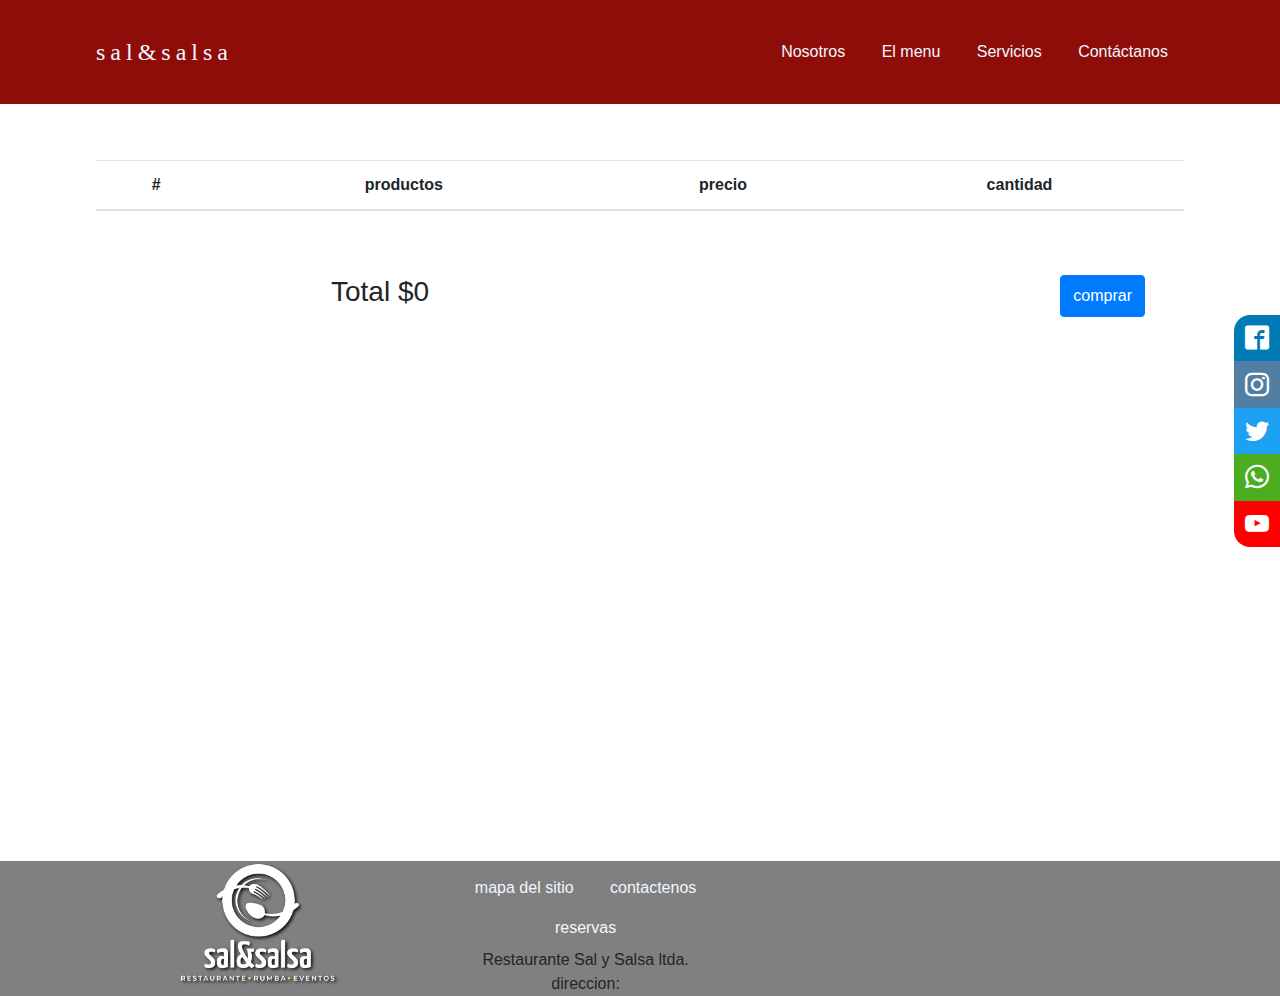
<file: CSS/HTML/carrito.html>
<!DOCTYPE html>
<html lang="es">
<head>
    <meta charset="UTF-8">
    <!-- mostrar a escale real -->
    <meta name="viewport" content="width=device-width, initial-scale=1">
    <script src="https://code.jquery.com/jquery-3.6.0.min.js"></script>
    <script src="../JS/scripts.js"></script>
    <script src="../JS/form_carrito.js"></script>
    <title>Carrito de compras</title>
    <link rel="stylesheet" href="../CSS/estilos.css">
    <link rel="stylesheet" href="../CSS/font.css">
    <link rel="stylesheet" href="https://stackpath.bootstrapcdn.com/bootstrap/4.3.1/css/bootstrap.min.css" integrity="sha384-ggOyR0iXCbMQv3Xipma34MD+dH/1fQ784/j6cY/iJTQUOhcWr7x9JvoRxT2MZw1T" crossorigin="anonymous">
    <link href="https://cdn.jsdelivr.net/npm/bootstrap@5.1.1/dist/css/bootstrap.min.css" rel="stylesheet" integrity="sha384-F3w7mX95PdgyTmZZMECAngseQB83DfGTowi0iMjiWaeVhAn4FJkqJByhZMI3AhiU" crossorigin="anonymous">
    <script src="https://cdn.jsdelivr.net/npm/bootstrap@5.1.1/dist/js/bootstrap.bundle.min.js" integrity="sha384-/bQdsTh/da6pkI1MST/rWKFNjaCP5gBSY4sEBT38Q/9RBh9AH40zEOg7Hlq2THRZ" crossorigin="anonymous"></script>
    <script src="https://code.jquery.com/jquery-3.3.1.slim.min.js" integrity="sha384-q8i/X+965DzO0rT7abK41JStQIAqVgRVzpbzo5smXKp4YfRvH+8abtTE1Pi6jizo" crossorigin="anonymous"></script>
    <script src="https://cdnjs.cloudflare.com/ajax/libs/popper.js/1.14.7/umd/popper.min.js" integrity="sha384-UO2eT0CpHqdSJQ6hJty5KVphtPhzWj9WO1clHTMGa3JDZwrnQq4sF86dIHNDz0W1" crossorigin="anonymous"></script>
    <script src="https://stackpath.bootstrapcdn.com/bootstrap/4.3.1/js/bootstrap.min.js" integrity="sha384-JjSmVgyd0p3pXB1rRibZUAYoIIy6OrQ6VrjIEaFf/nJGzIxFDsf4x0xIM+B07jRM" crossorigin="anonymous"></script>
    <link rel="stylesheet" href="/CSS/carrito.css">
</head>
<body>
    <header>
        <div class="contenedor logo-nav-container">
            <a href="index.html" class="logo">sal&salsa</a>
            <span class="ver_menu">ver menu</span>
            <nav class="navegador">
                <ul>
                    <li><a href="nosotros.html">Nosotros</a></li>
                    <li><a href="menu.html">El menu</a></li>
                    <li><a href="servicios.html">Servicios</a></li>
                    <li><a href="contacto.html">Contáctanos</a></li>
                </ul>
            </nav>
        </div>
    </header>
    <div class="social-bar">
        <a href="#" class="icon icon-facebook2" target="_blank"></a>
        <a href="#" class="icon icon-instagram" target="_blank"></a>
        <a href="#" class="icon icon-twitter" target="_blank"></a>
        <a href="#" class="icon icon-whatsapp" target="_blank"></a>        
        <a href="#" class="icon icon-youtube" target="_blank"></a> 
    </div>
    <div class="contenedor centro carrito">
        <table class="table">
            <thead>
              <tr>
                <th scope="col">#</th>
                <th scope="col">productos</th>
                <th scope="col">precio</th>
                <th scope="col">cantidad</th>
              </tr>
            </thead>
            <tbody class="tbody">
              
              
            </tbody>
          </table>
          <br><br>
          <div class="row mx-4">
              <div class="col">
                  <h3 class="itemcartTotal " id="total">total: 0</h3>
              </div>
              <div class="col d-flex justify-content-end">
                  <button type="button" class="btn btn-primary" data-toggle="modal" data-target="#exampleModal">comprar</button>
              </div>
          </div>
    </div>
    <!-- Formulario -->
    <div class="modal fade" id="exampleModal" tabindex="-1" role="dialog" aria-labelledby="exampleModalLabel" aria-hidden="true">
        <div class="modal-dialog" role="document">
            <div class="modal-content">
                <div class="modal-header">
                    <h5 class="modal-title" id="exampleModalLabel">Finaliza tu compra!!!</h5>
                    <button type="button" class="close" data-dismiss="modal" aria-label="Close">
                        <span aria-hidden="true">&times;</span>
                    </button>
                </div>
                <div class="modal-body">
                    <form>
                        <div class="form-group">
                            <label for="recipient-name" class="col-form-label">Nombre:</label>
                            <input type="text" class="form-control" id="nombre_carrito">
                        </div>
                        <div class="form-group">
                            <label for="message-text" class="col-form-label">Correo:</label>
                            <input type="email" class="form-control" id="correo_carrito"></input> 
                        </div>
                    </form>
                </div>
                <div class="modal-footer">
                    <button type="button" class="btn btn-secondary" data-dismiss="modal">Close</button>
                    <button type="button" class="btn btn-primary" onclick="datos_formulario()">Comprar</button>
                </div>
            </div>
        </div>
    </div>

    <footer>
        <div class="contenedor">
            <div class="item_footer" id=imagen>
            <img src="../IMAGENES/logo.png" alt="logo"  >
            <!---<div class="img"></div>-->
            </div>        
            <div class="item_footer" id="informacion">
                <div>
                    <div class="navegador_inf">
                        <ul>
                            <li><a href="mapa.html">mapa del sitio</a></li>
                            <li><a href="#">contactenos</a></li>
                            <li><a href="#">reservas</a></li>
                        </ul>
                    </div>
                    <div>
                        <p>
                            Restaurante Sal y  Salsa ltda.</br>
                            direccion: </br>
                            Correo: <br>
                            Telefono:
                        </p>
                    </div>
                </div>
            </div>
            <div class="item_footer" id="mapa">
                <iframe src="https://www.google.com/maps/embed?pb=!1m14!1m8!1m3!1d15866.9375883895!2d-75.581929!3d6.166312!3m2!1i1024!2i768!4f13.1!3m3!1m2!1s0x0%3A0xa36cff0cbbf71786!2sParque%20Principal%20Envigado%20Marceliano%20V%C3%A9lez%20Barreneche.!5e0!3m2!1ses!2sco!4v1631394128776!5m2!1ses!2sco" frameborder="0"></iframe> </div>
                    
           
        </div>
    </footer>
</body>
<script src="/JS/carito.js"></script>
</html>
</file>
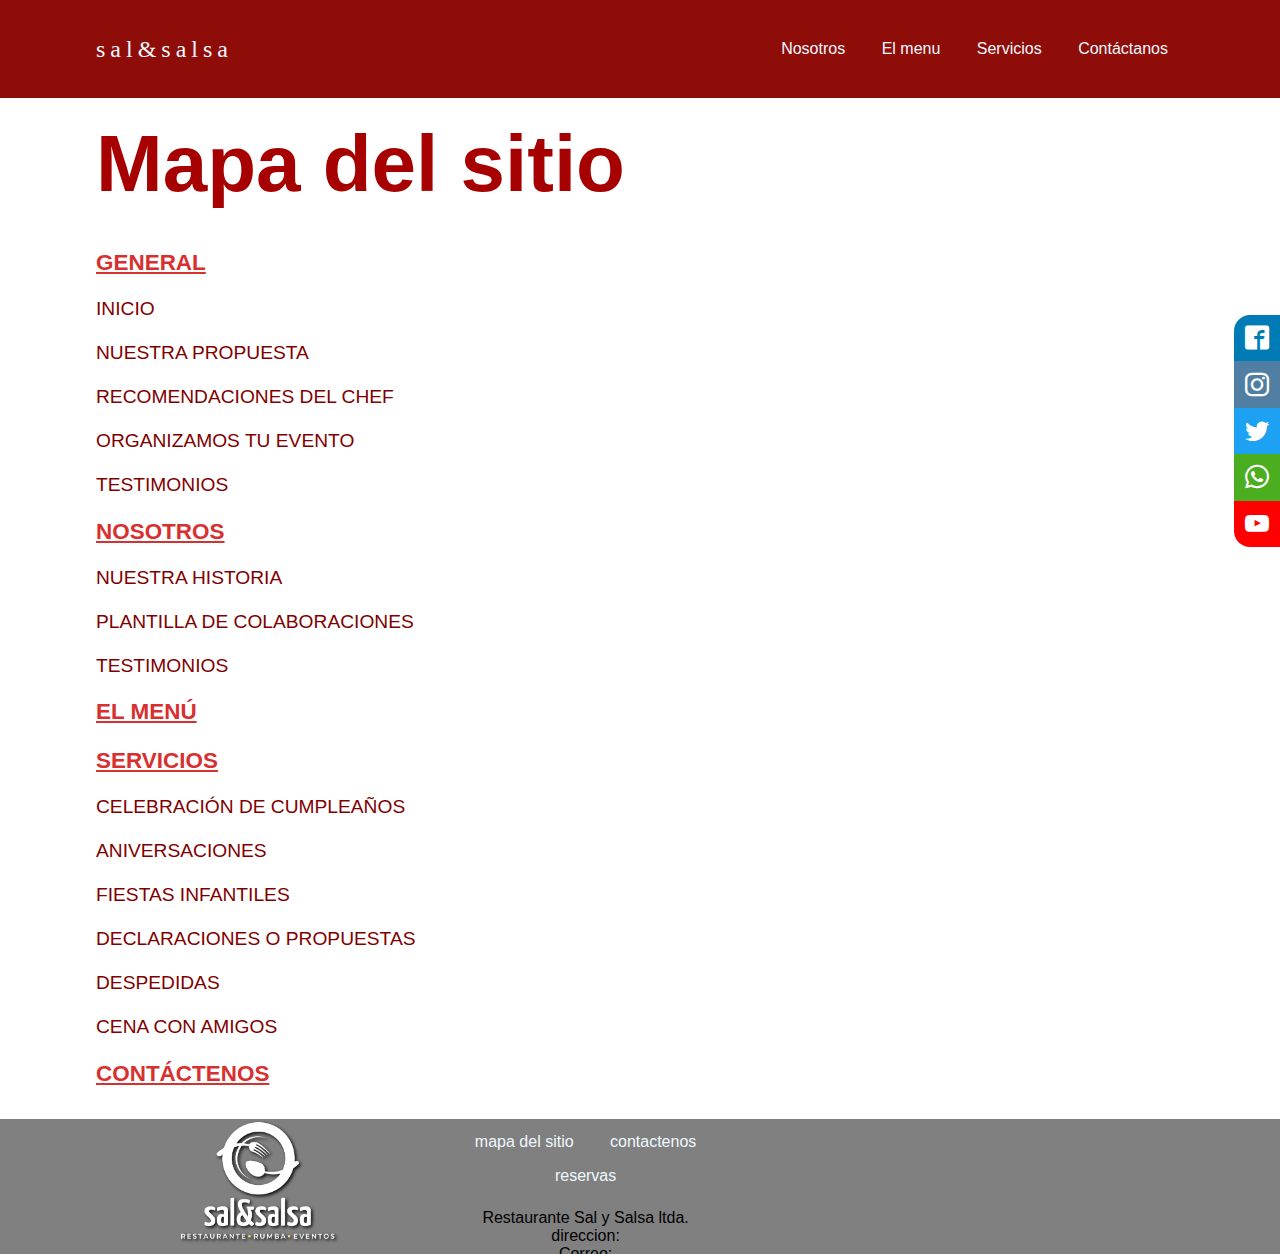
<file: CSS/HTML/mapa.html>
<!DOCTYPE html>
<html lang="es">
<head>
    <meta charset="UTF-8">
    <!-- mostrar a escale real -->
    <meta name="viewport" content="width=device-width, initial-scale=1">
    <script src="https://code.jquery.com/jquery-3.6.0.min.js"></script>
    <script src="../JS/scripts.js"></script>
    <script
    src="https://cdn.jsdelivr.net/npm/bootstrap@5.1.1/dist/js/bootstrap.bundle.min.js"
    integrity="sha384-/bQdsTh/da6pkI1MST/rWKFNjaCP5gBSY4sEBT38Q/9RBh9AH40zEOg7Hlq2THRZ"
    crossorigin="anonymous"
    ></script>
    <title>servicios</title>
    <link rel="stylesheet" href="../CSS/estilos.css">
    <link rel="stylesheet" href="../CSS/font.css">
    <link rel="stylesheet" href="../CSS/estilos-servicios.css">
    <link
    href="https://cdn.jsdelivr.net/npm/bootstrap@5.1.1/dist/css/bootstrap.min.css"
    rel="stylesheet"
    integrity="sha384-F3w7mX95PdgyTmZZMECAngseQB83DfGTowi0iMjiWaeVhAn4FJkqJByhZMI3AhiU"
    crossorigin="anonymous"
    />
</head>
<body>
    <header style="z-index: 1;">
        <div class="contenedor logo-nav-container">
            <a href="index.html" class="logo">sal&salsa</a>
            <span class="ver_menu">ver menu</span>
            <nav class="navegador">
                <ul>
                    <li><a href="nosotros.html">Nosotros</a></li>
                    <li><a href="menu.html">El menu</a></li>
                    <li><a href="servicios.html">Servicios</a></li>
                    <li><a href="contacto.html">Contáctanos</a></li>
                </ul>
            </nav>
        </div>
    </header>
    <div class="social-bar">
        <a href="#" class="icon icon-facebook2" target="_blank"></a>
        <a href="#" class="icon icon-instagram" target="_blank"></a>
        <a href="#" class="icon icon-twitter" target="_blank"></a>
        <a href="#" class="icon icon-whatsapp" target="_blank"></a>        
        <a href="#" class="icon icon-youtube" target="_blank"></a> 
    </div>

<div class="contenedor centro">
    <h1 style="text-align: left; font-size: 5rem; font-family: 'Segoe UI', Tahoma, Geneva, Verdana, sans-serif; margin-bottom: 2.5rem; color: rgb(167, 0, 0);">Mapa del sitio</h1>
    <div class="row" style="margin-bottom: 2rem;">
        <div class="col" style="color: rgb(128, 0, 0); text-align: left; font-family:'Franklin Gothic Medium', 'Arial Narrow', Arial, sans-serif; font-size: 1.2rem;">
            <a href="index.html" style="color: rgb(216, 48, 48);"> <h3>GENERAL</h3></a>
            <p>INICIO <br><br> NUESTRA PROPUESTA <br><br> RECOMENDACIONES DEL CHEF <br><br>ORGANIZAMOS TU EVENTO <br><br> TESTIMONIOS</p>
        </div>
        <div class="col" style="color: rgb(128, 0, 0); text-align: left; font-family:'Franklin Gothic Medium', 'Arial Narrow', Arial, sans-serif; font-size: 1.2rem;">
            <a href="nosotros.html" style="color: rgb(216, 48, 48);"> <h3>NOSOTROS</h3></a>
            <P>NUESTRA HISTORIA <br><br> PLANTILLA DE COLABORACIONES <br><br>TESTIMONIOS</P>
        </div>
        <div class="col" style="color: rgb(128, 0, 0); text-align: left; font-family:'Franklin Gothic Medium', 'Arial Narrow', Arial, sans-serif; font-size: 1.2rem;">
            <a href="menu.html" style="color: rgb(216, 48, 48);"> <h3>EL MENÚ</h3></a>
            <P></P>
        </div>
        <div class="col" style="color: rgb(128, 0, 0); text-align: left; font-family:'Franklin Gothic Medium', 'Arial Narrow', Arial, sans-serif; font-size: 1.2rem;">
            <a href="servicios.html" style="color: rgb(216, 48, 48);"> <h3>SERVICIOS</h3></a>
            <P>CELEBRACIÓN DE CUMPLEAÑOS <br><br> ANIVERSACIONES <br><br> FIESTAS INFANTILES <br><br> DECLARACIONES O PROPUESTAS <br><br> DESPEDIDAS <br><br> CENA CON AMIGOS</P>
        </div>
        <div class="col" style="color: rgb(128, 0, 0); text-align: left; font-family:'Franklin Gothic Medium', 'Arial Narrow', Arial, sans-serif; font-size: 1.2rem;">
            <a href="contacto.html" style="color: rgb(216, 48, 48);"> <h3>CONTÁCTENOS</h3></a>
        </div>
    </div>

</div>

    <footer>
        <div class="contenedor">
            <div class="item_footer" id=imagen>
            <img src="../IMAGENES/logo.png" alt="logo"  >
            
            </div>        
            <div class="item_footer" id="informacion">
                <div>
                    <div class="navegador_inf">
                        <ul>
                            <li><a href="mapa.html">mapa del sitio</a></li>
                            <li><a href="#">contactenos</a></li>
                            <li><a href="#">reservas</a></li>
                        </ul>
                    </div>
                    <div>
                        <p>
                            Restaurante Sal y  Salsa ltda.</br>
                            direccion: </br>
                            Correo: <br>
                            Telefono:
                        </p>
                    </div>
                </div>
            </div>
            <div class="item_footer" id="mapa">
                <iframe src="https://www.google.com/maps/embed?pb=!1m14!1m8!1m3!1d15866.9375883895!2d-75.581929!3d6.166312!3m2!1i1024!2i768!4f13.1!3m3!1m2!1s0x0%3A0xa36cff0cbbf71786!2sParque%20Principal%20Envigado%20Marceliano%20V%C3%A9lez%20Barreneche.!5e0!3m2!1ses!2sco!4v1631394128776!5m2!1ses!2sco" frameborder="0"></iframe> </div>
                    
           
        </div>
    </footer>
</body>
</html>
</file>
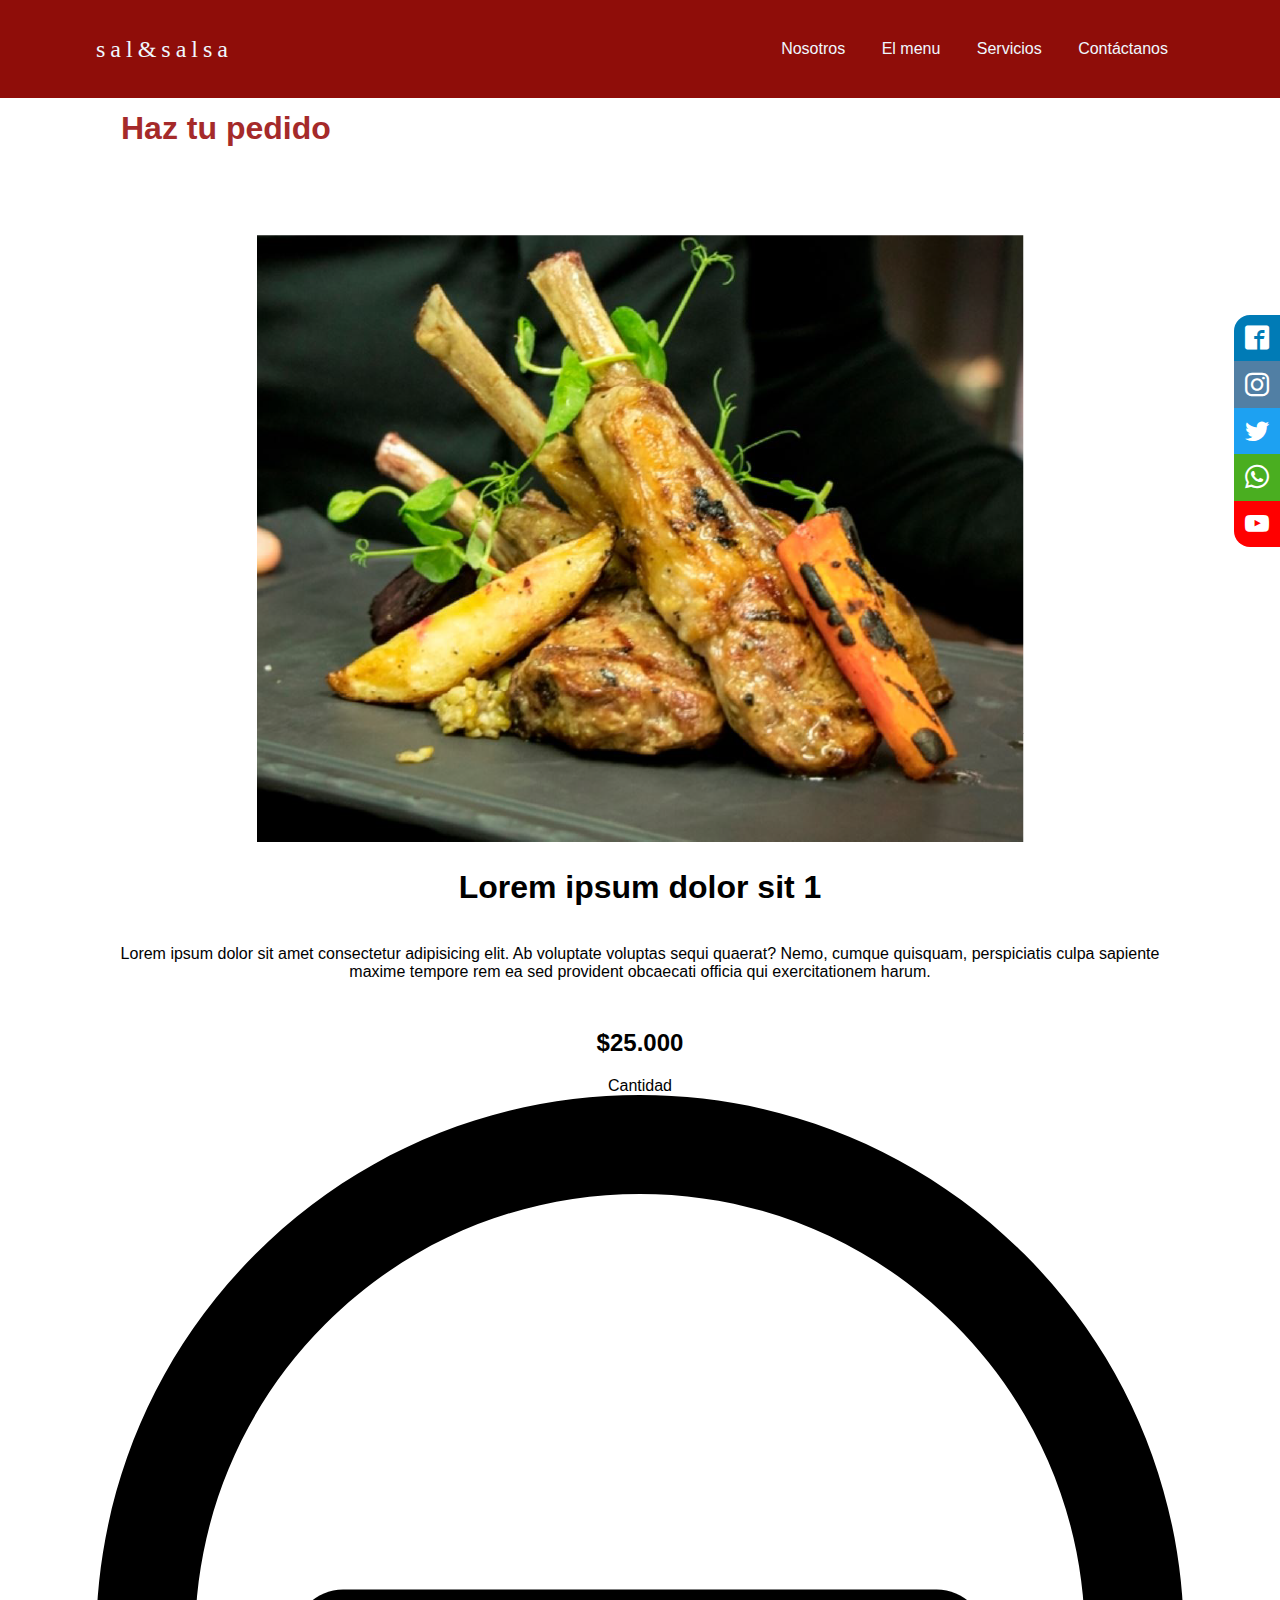
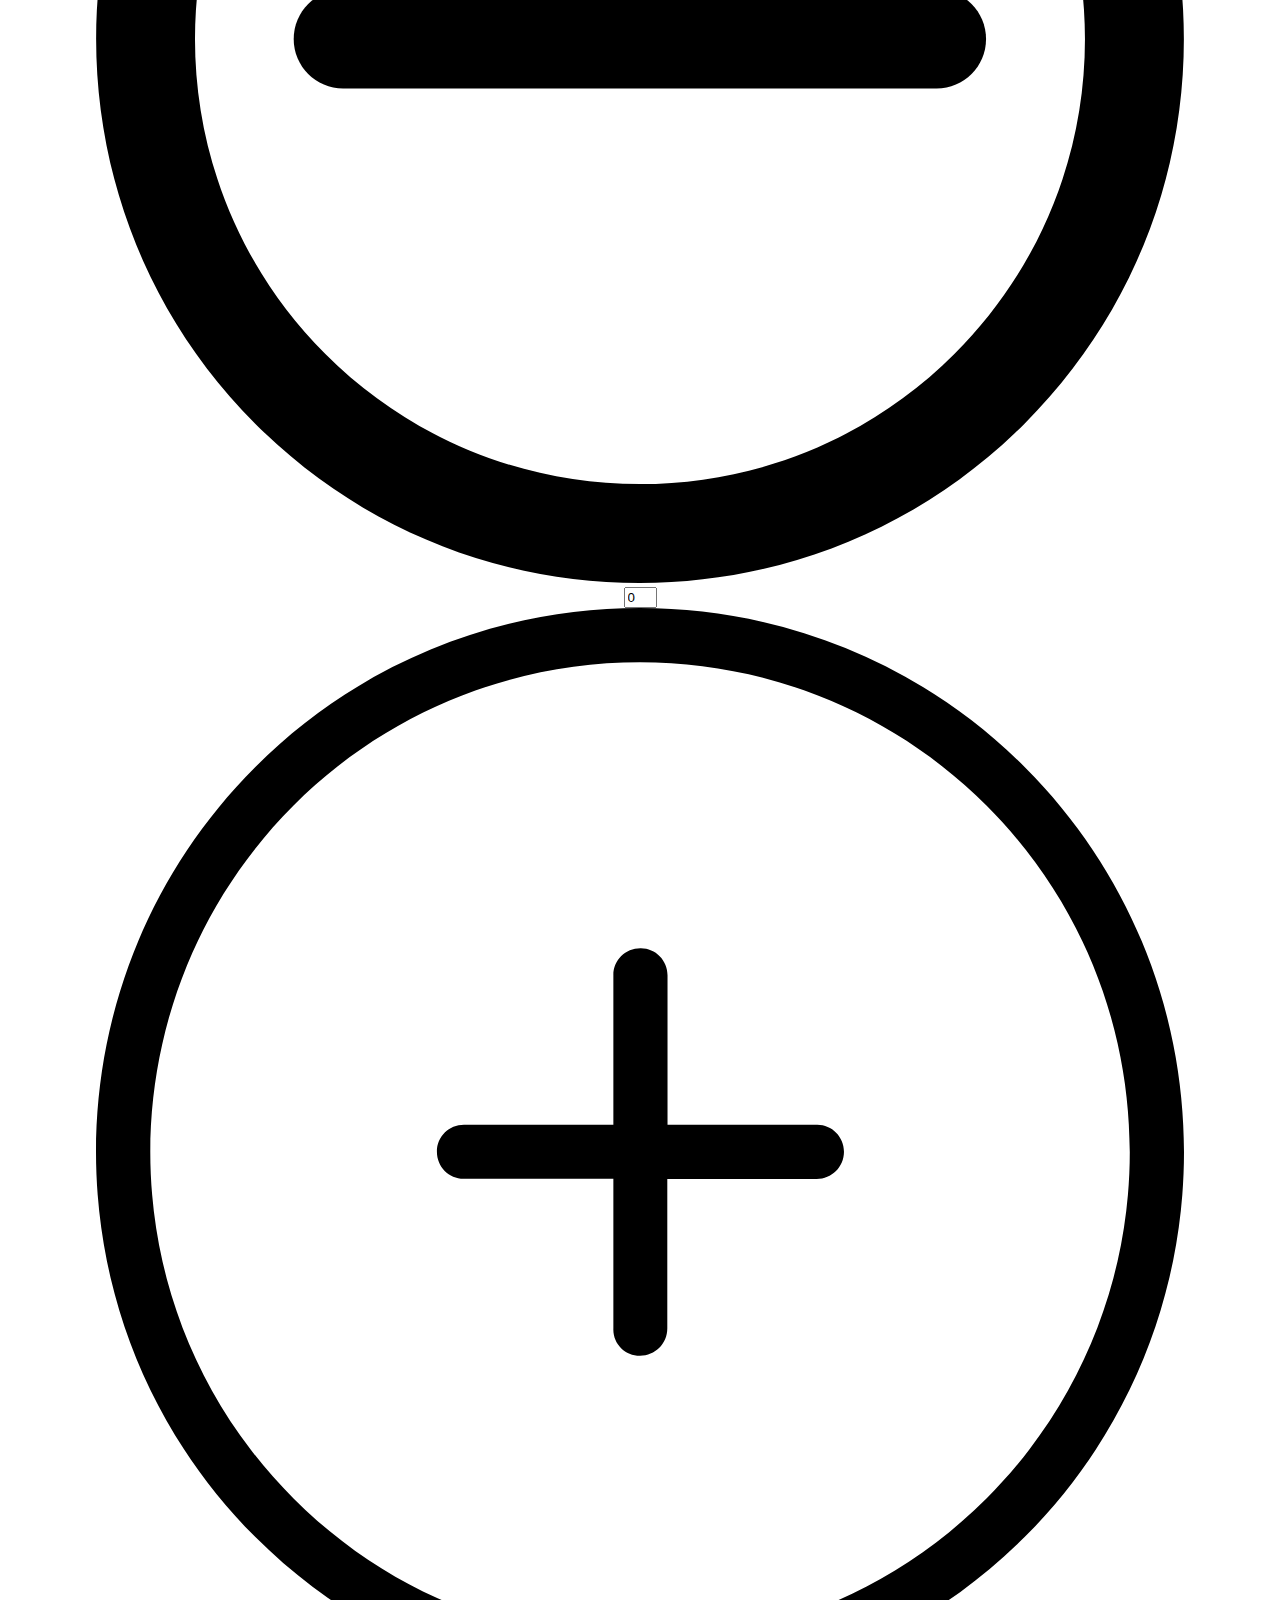
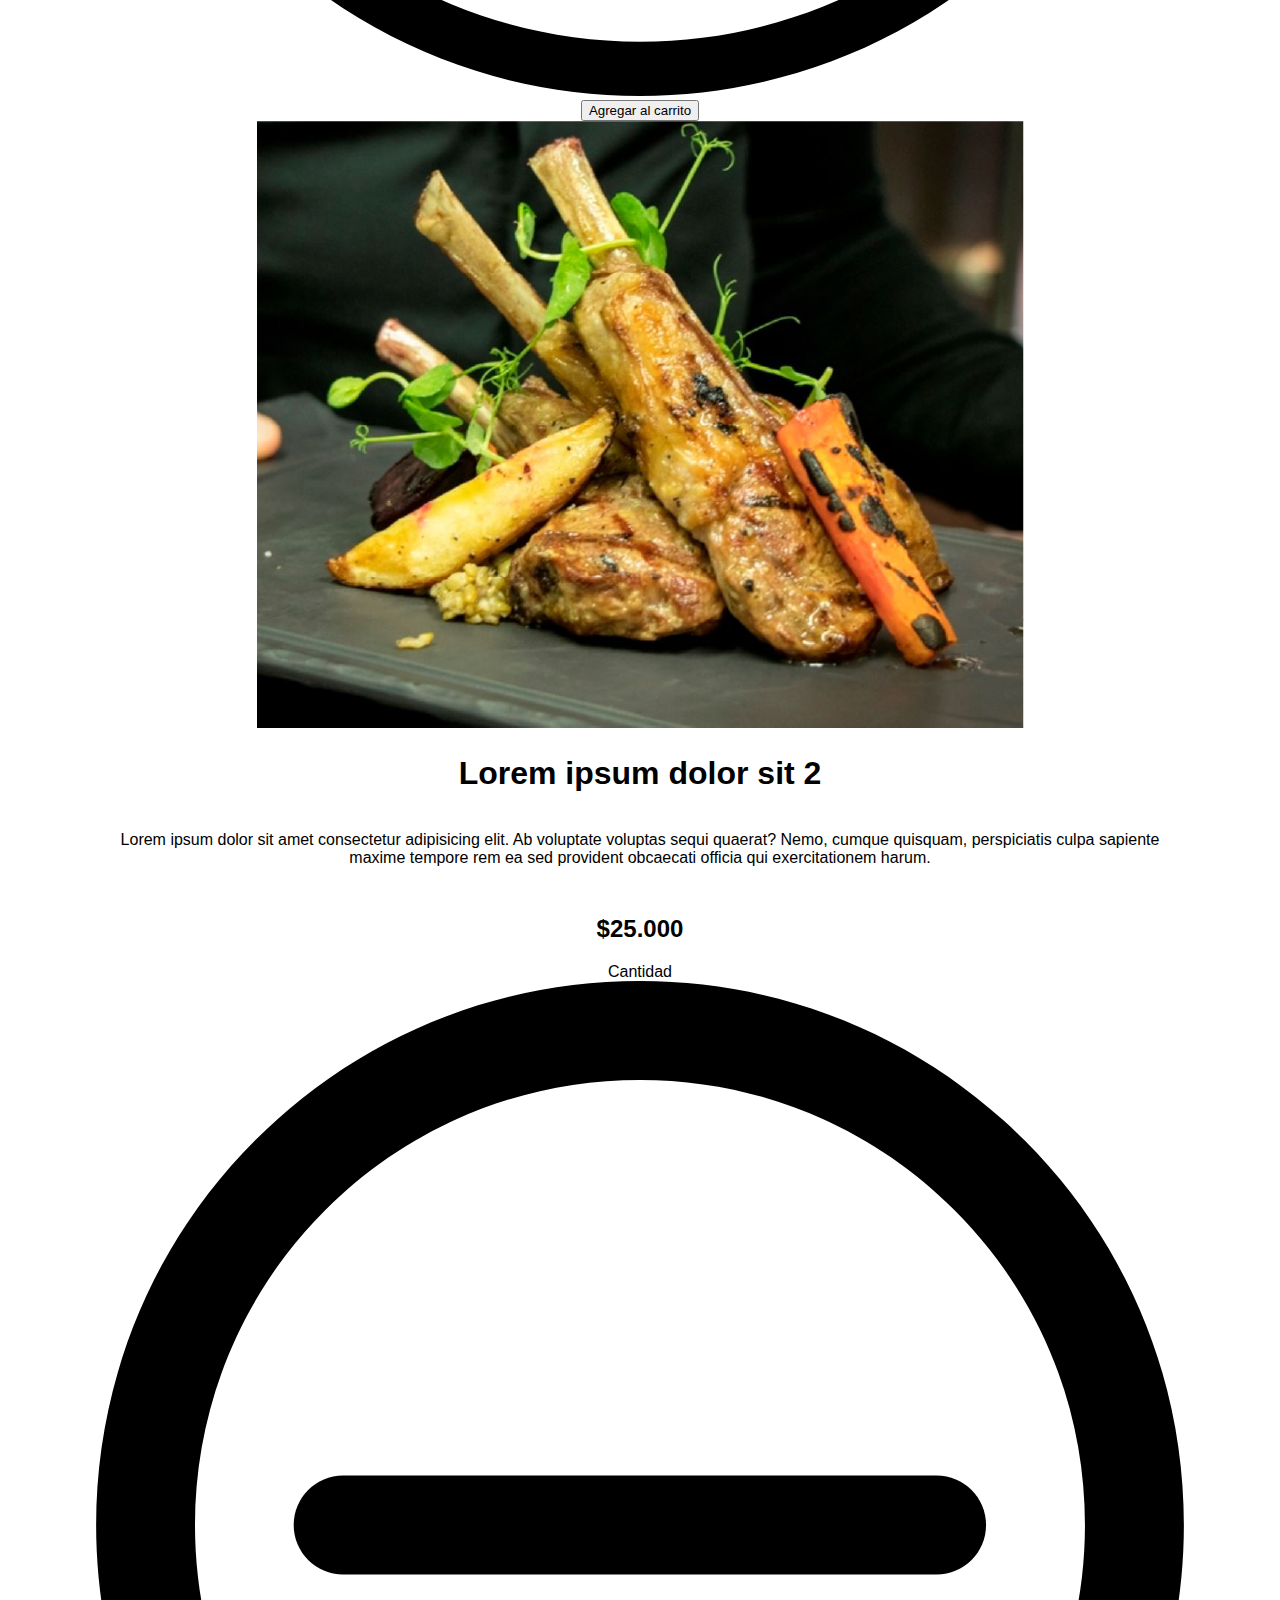
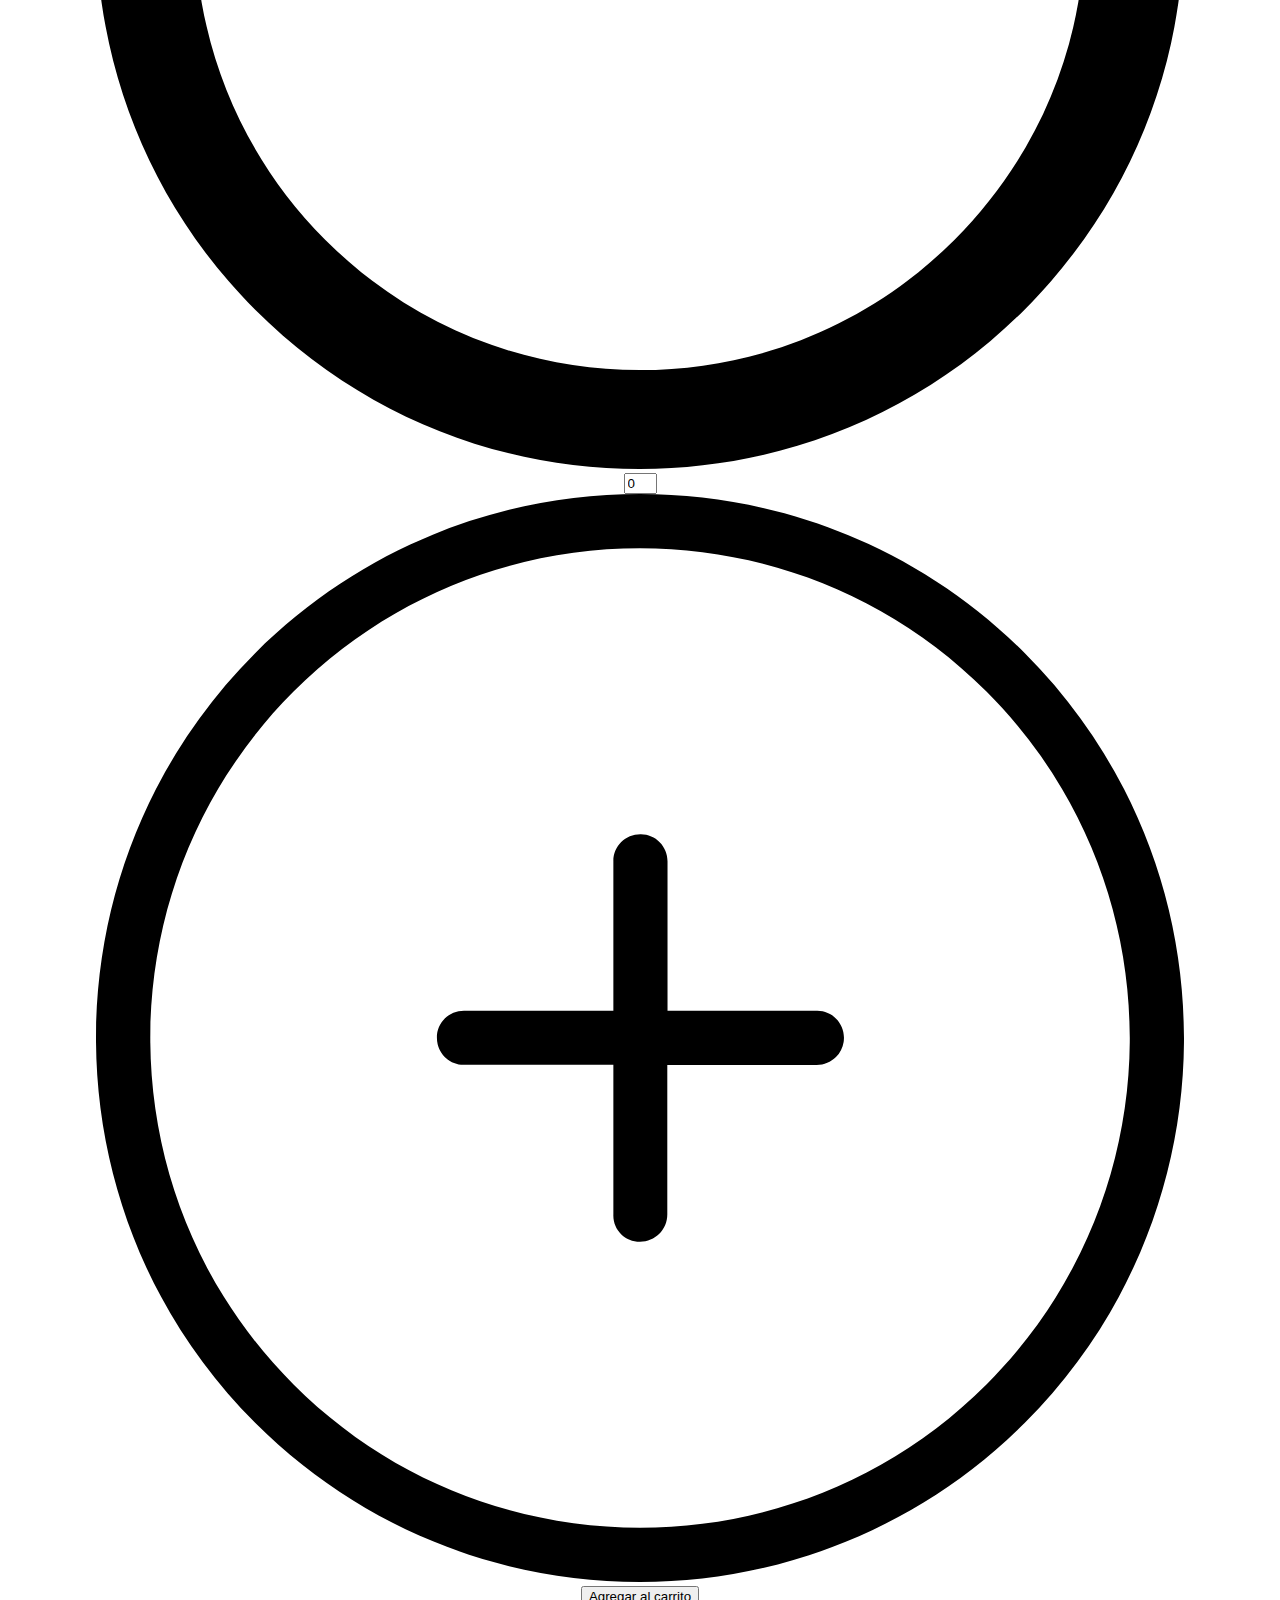
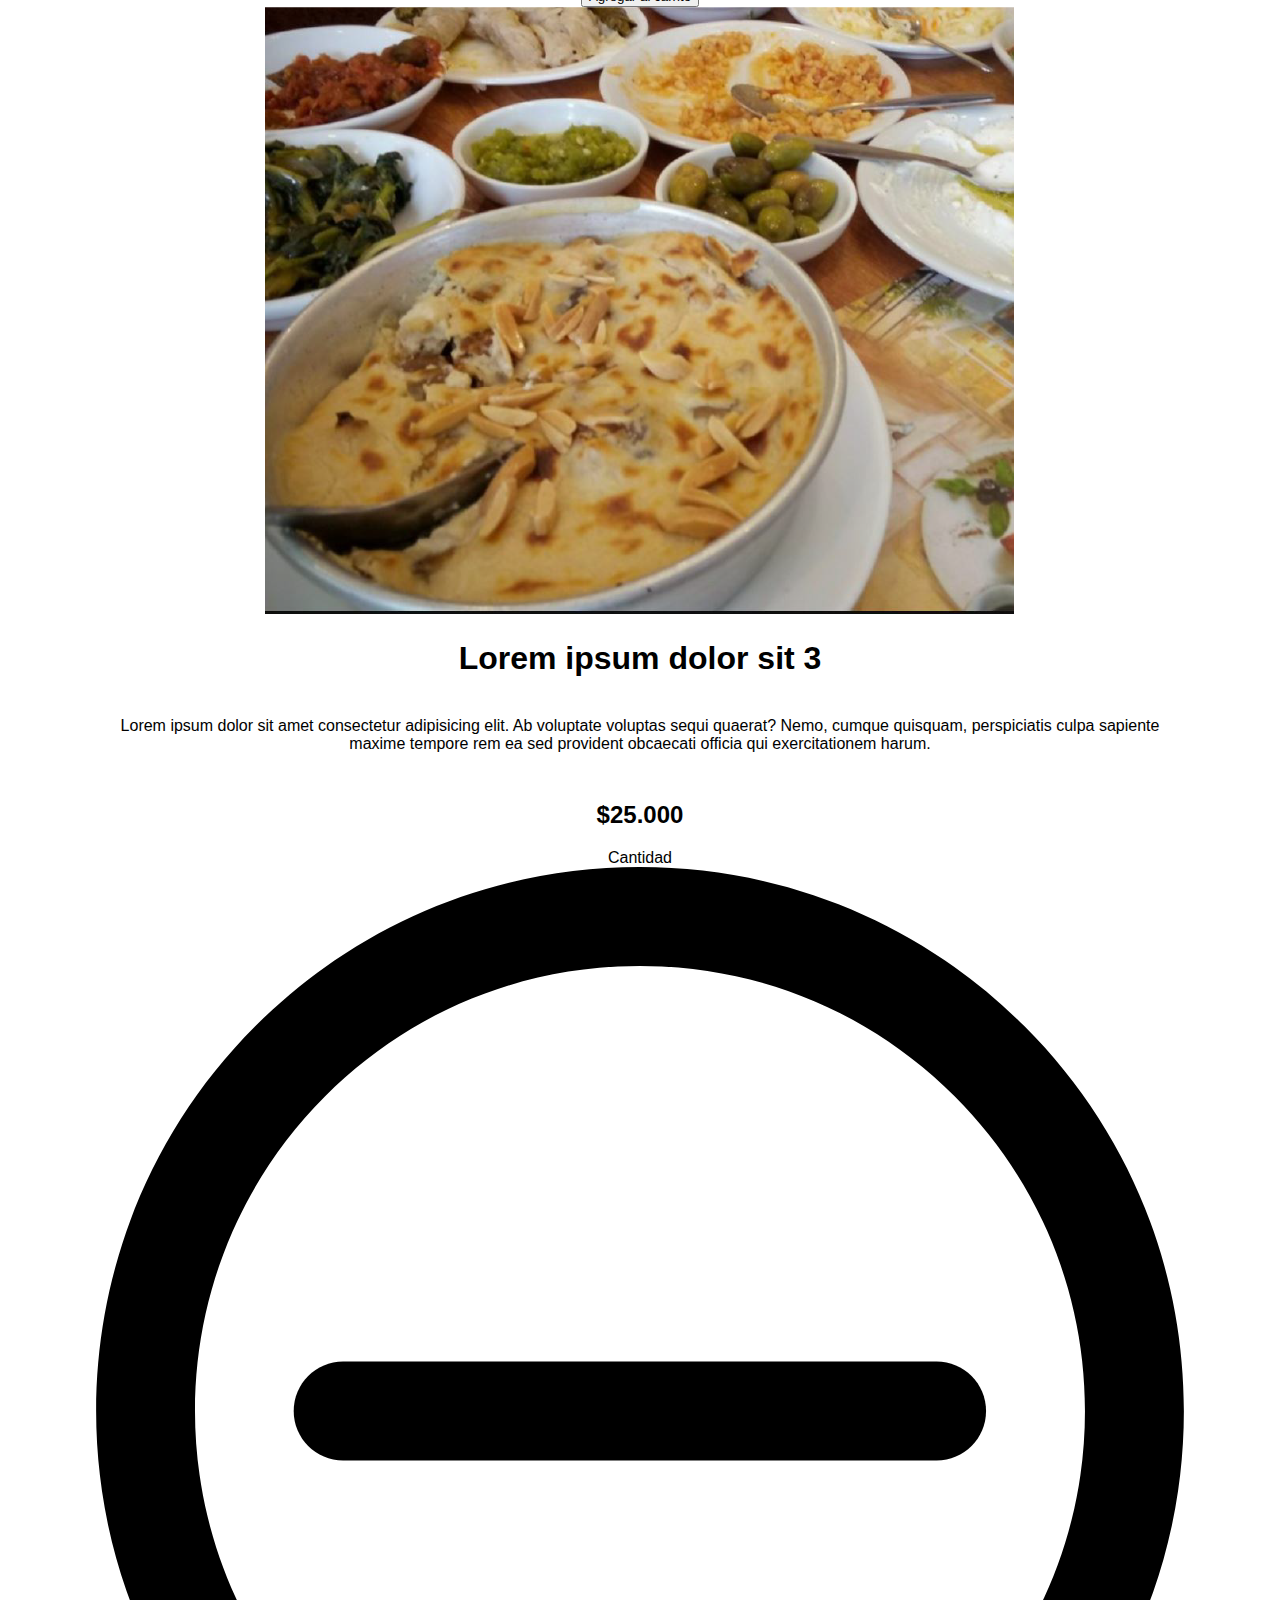
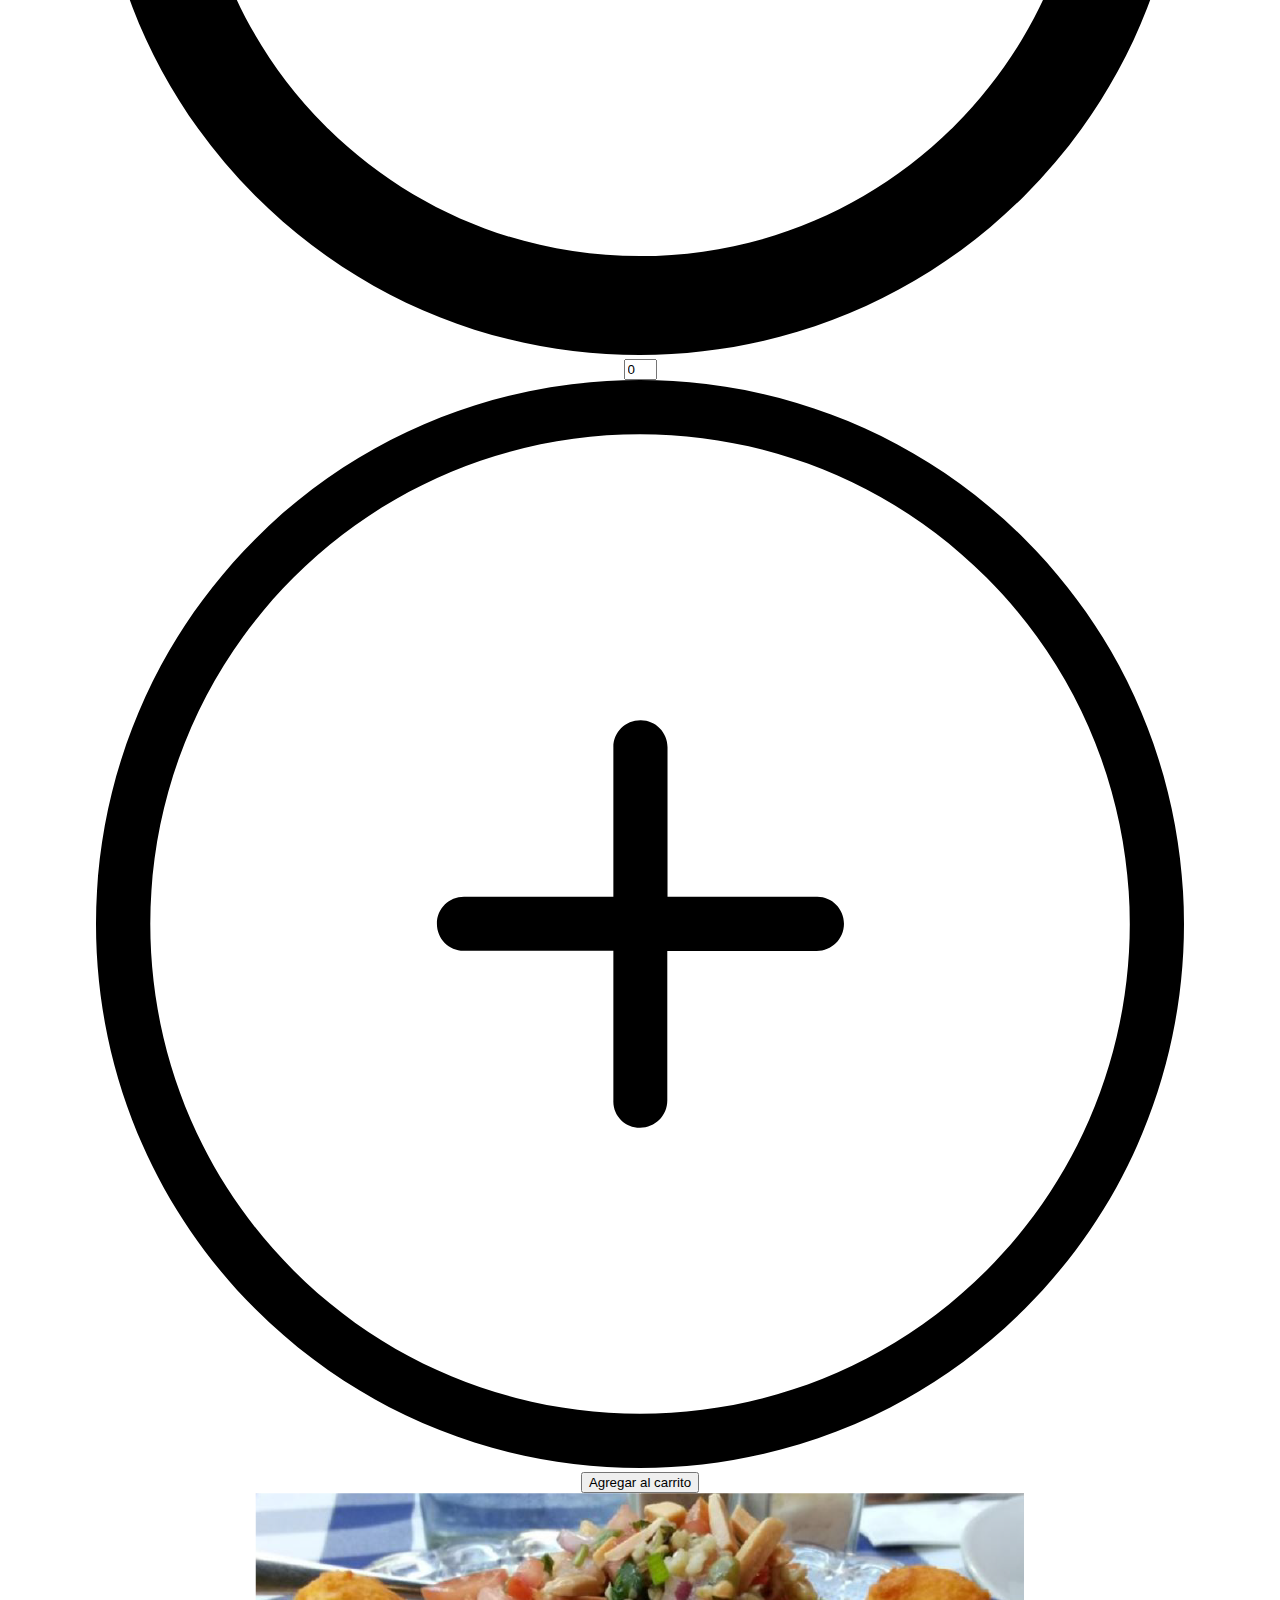
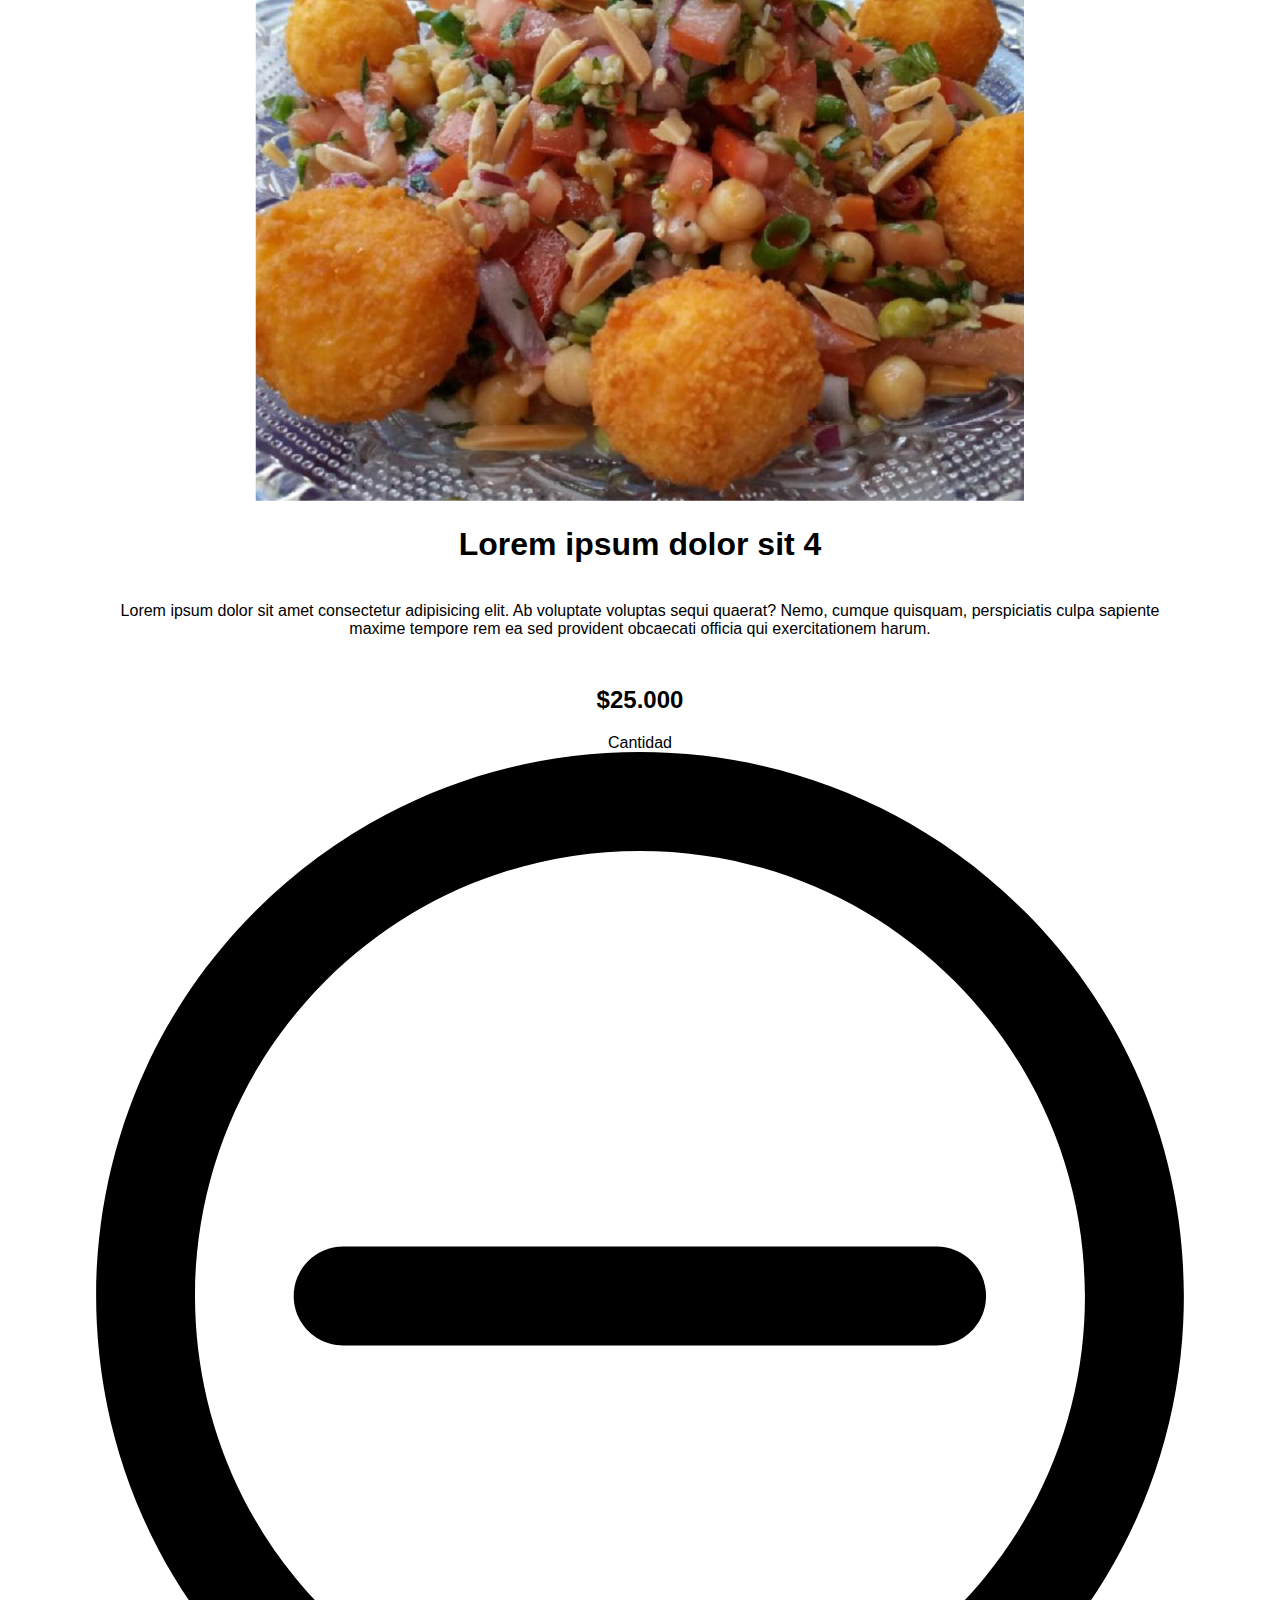
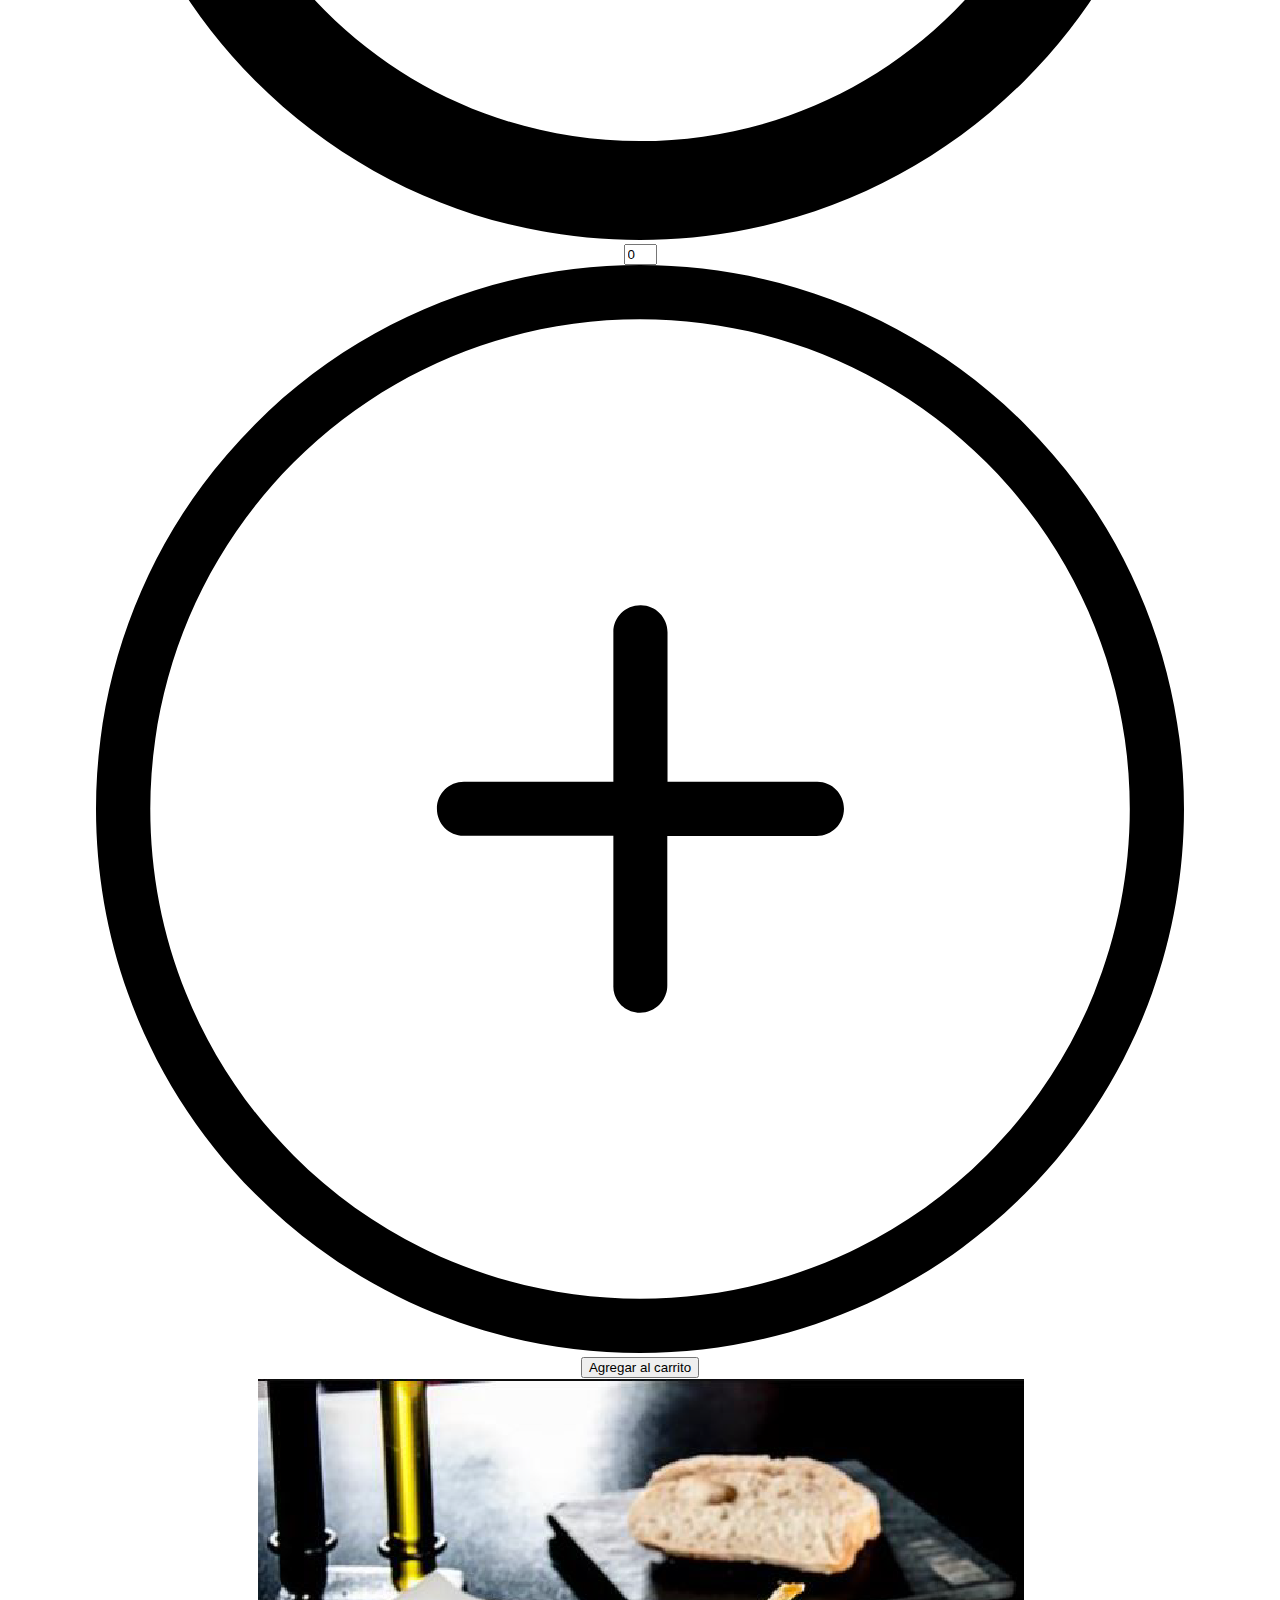
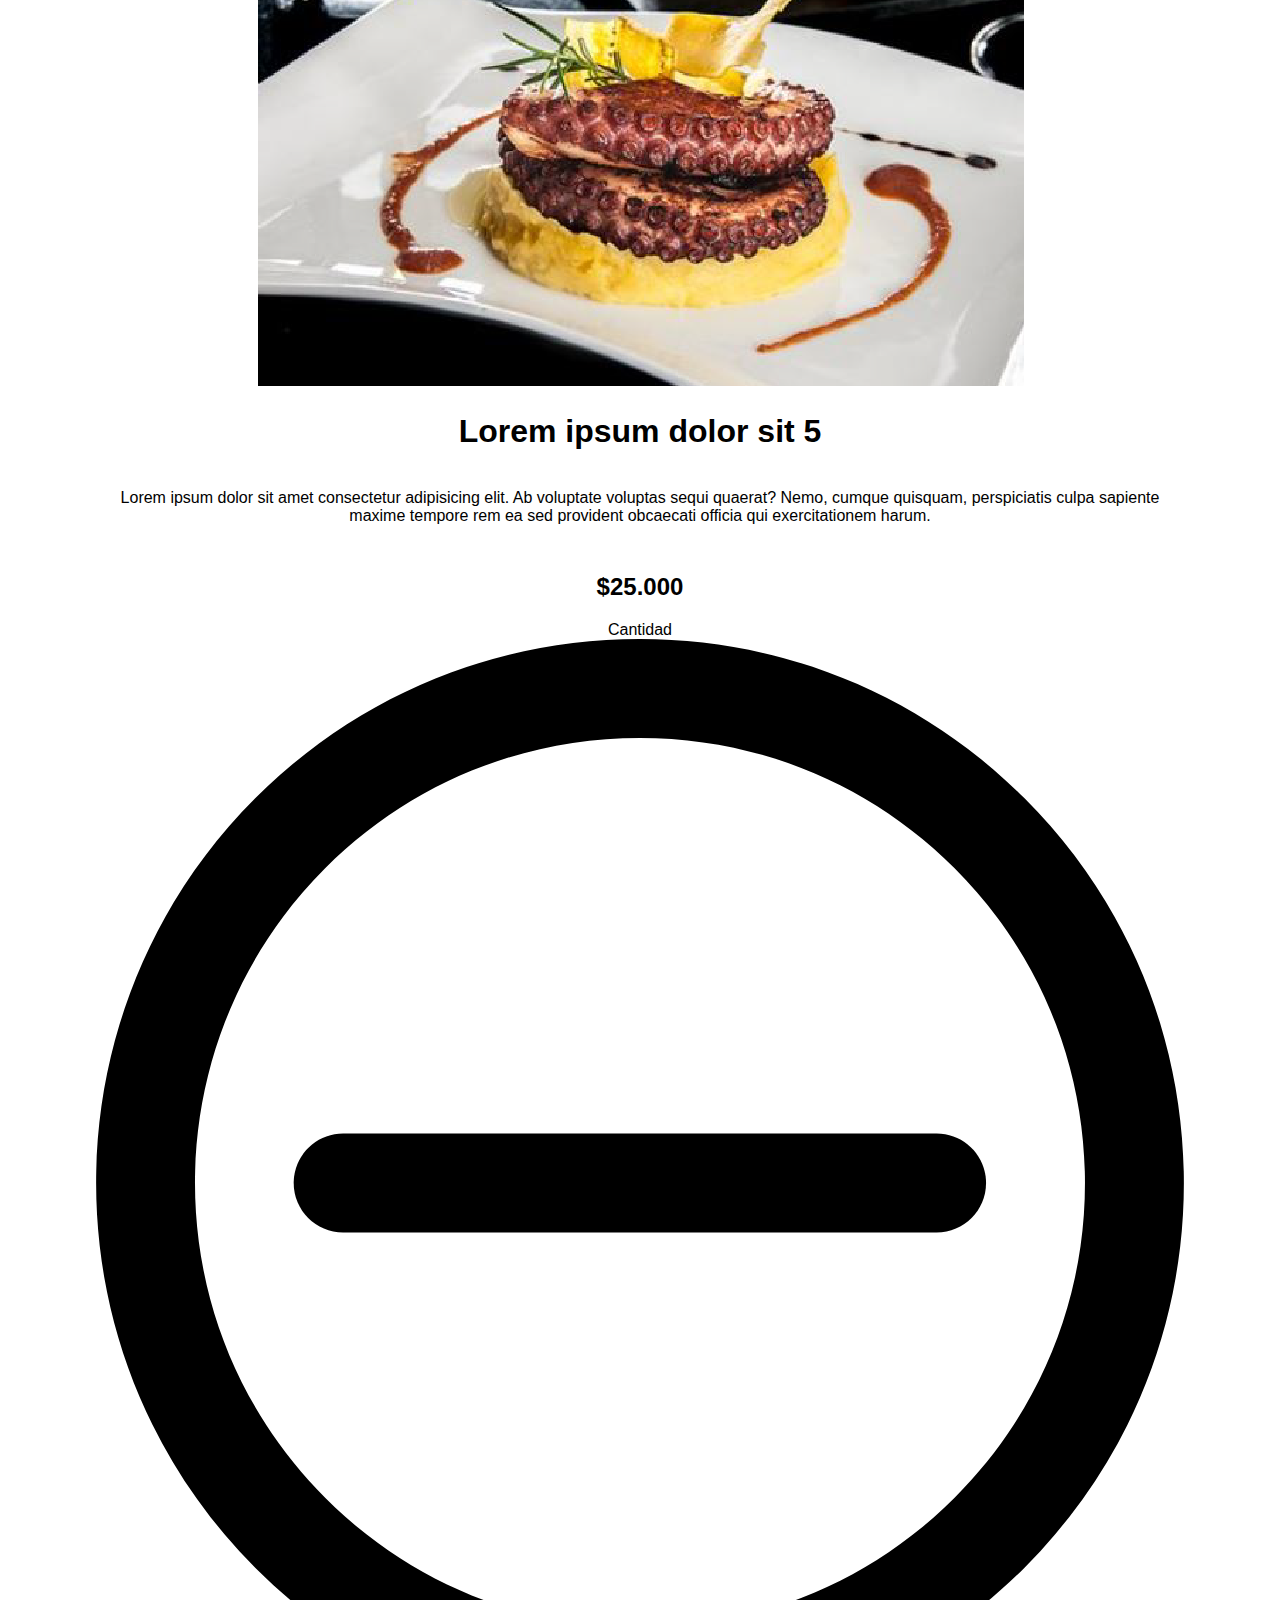
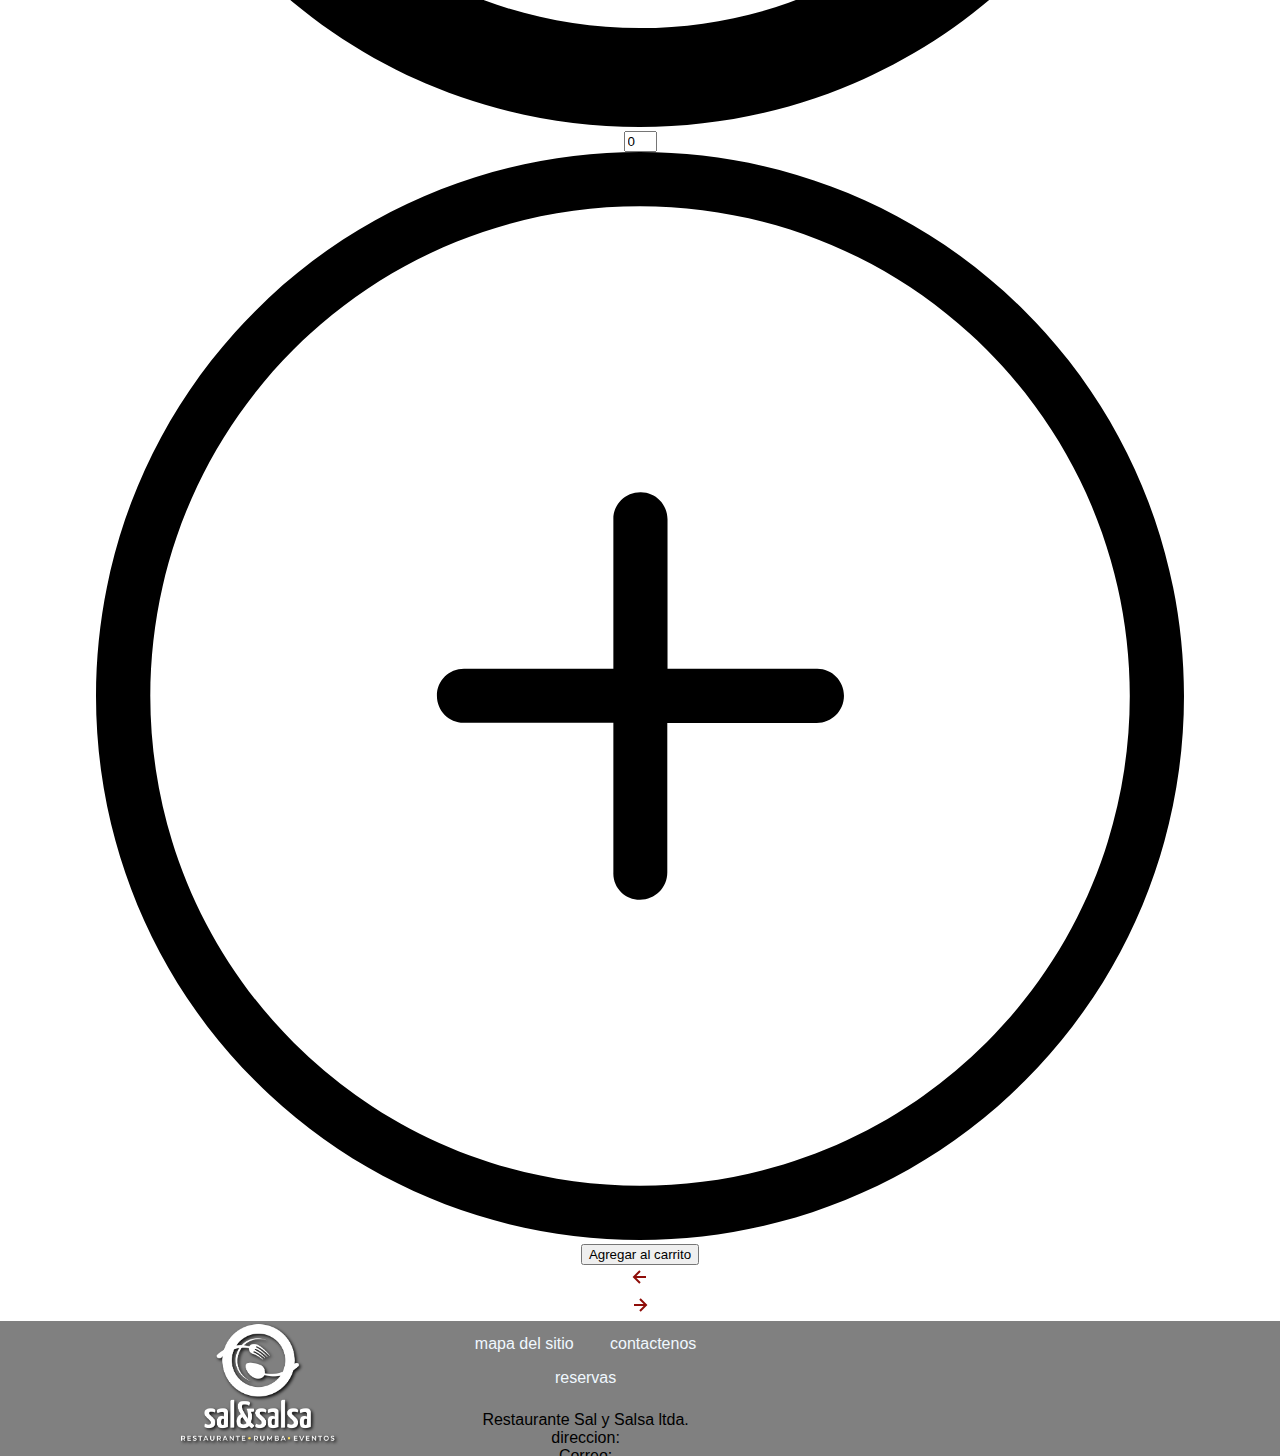
<file: CSS/HTML/menu.html>
<!DOCTYPE html>
<html lang="es">
<head>
    <meta charset="UTF-8">
    <!-- mostrar a escale real -->
    <meta name="viewport" content="width=device-width, initial-scale=1">
    <script src="https://code.jquery.com/jquery-3.6.0.min.js"></script>
    <script src="../JS/scripts.js"></script>
    <title>Menu - Sal&Salsa</title>
    <link rel="shortcut icon" href="../IMAGENES/favicon.png" type="image/x-icon">
    <link href="https://cdn.jsdelivr.net/npm/bootstrap@5.1.1/dist/css/bootstrap.min.css" rel="stylesheet" integrity="sha384-F3w7mX95PdgyTmZZMECAngseQB83DfGTowi0iMjiWaeVhAn4FJkqJByhZMI3AhiU" crossorigin="anonymous">
    <link rel="stylesheet" href="../CSS/pedidos.css">
    <link rel="stylesheet" href="../CSS/estilos.css">
    <link rel="stylesheet" href="../CSS/font.css">
    <link rel="stylesheet" href="../CSS/menu.css">
    
</head>
<body>
    <header>
        <div class="contenedor logo-nav-container">
            <a href="index.html" class="logo">sal&salsa</a>
            <span class="ver_menu">ver menu</span>
            <nav class="navegador">
                <ul>
                    <li><a href="nosotros.html">Nosotros</a></li>
                    <li><a href="menu.html">El menu</a></li>
                    <li><a href="servicios.html">Servicios</a></li>
                    <li><a href="contacto.html">Contáctanos</a></li>
                </ul>
            </nav>
        </div>
    </header>
    <div class="social-bar">
        <a href="#" class="icon icon-facebook2" target="_blank"></a>
        <a href="#" class="icon icon-instagram" target="_blank"></a>
        <a href="#" class="icon icon-twitter" target="_blank"></a>
        <a href="#" class="icon icon-whatsapp" target="_blank"></a>        
        <a href="#" class="icon icon-youtube" target="_blank"></a> 
    </div>

    <!--Haz tu pedido-->
    <div class="contenedor centro">
        <div class="row text-start titulo pt-5">
            <h1> Haz tu pedido </h1>
        </div>
        <!--Lista de platos-->
        <div class="dishes show">
            <div class="row row-cols-sm-1 pb-5">
                <div class="col-md"><img src="../IMAGENES/menu1.png" class="img-fluid"></div>
                <div class="col-md text-start "><h1 class="a ">Lorem ipsum dolor sit 1</h1><br>
                    <div class="body_menu text-start">
                        Lorem ipsum dolor sit amet consectetur adipisicing elit. Ab voluptate voluptas sequi quaerat? Nemo, cumque quisquam, perspiciatis culpa sapiente maxime tempore rem ea sed provident obcaecati officia qui exercitationem harum.
                    </div>
                    <h2 class="a text-start"><br>$25.000</h2>
                </div> 
                <div class="col-md text-center">
                    <div class="row justify-content-center pb-5 h1">Cantidad</div>
                    <div class="row">
                        <div class="col"><img src="../IMAGENES/minus.svg" class="menu-button" id="minusFirstDish" alt=""></div>
                        <div class="col"><input class="cantidad" type="num" id="counterFirstDish" size="1" placeholder="0"></div>
                        <div class="col"><img src="../IMAGENES/plus.svg" class="menu-button" id="plusFirstDish" alt=""></div>
                    </div>
                    <div class="row justify-content-center pt-5">
                        <button type="submit" class="btn btn-secondary w-75 button" >Agregar al carrito</button>
                    </div>
                </div>
            </div>
            <div class="row row-cols-sm-1 pb-5 pt-5">
                <div class="col-md"><img src="../IMAGENES/menu1.png" class="img-fluid"></div>
                <div class="col-md text-start"><h1 class="a">Lorem ipsum dolor sit 2</h1><br>
                    <div class="body_menu text-start">
                        Lorem ipsum dolor sit amet consectetur adipisicing elit. Ab voluptate voluptas sequi quaerat? Nemo, cumque quisquam, perspiciatis culpa sapiente maxime tempore rem ea sed provident obcaecati officia qui exercitationem harum.
                    </div>
                    <h2 class="a text-start"><br>$25.000</h2>
                </div>
                <div class="col-md text-center">
                    <div class="row justify-content-center pb-5 h1">Cantidad</div>
                    <div class="row">
                        <div class="col"><img src="../IMAGENES/minus.svg" alt="" class="menu-button" id="minusSecondDish"></div>
                        <div class="col"><input class="cantidad" type="num" id="counterSecondDish" size="1" placeholder="0"></div>
                        <div class="col"><img src="../IMAGENES/plus.svg" alt="" class="menu-button" id="plusSecondDish"></div>
                    </div>
                    <div class="row justify-content-center pt-5">
                        <button type="submit" class="btn btn-secondary w-75 button" >Agregar al carrito</button>
                    </div>
                </div>
            </div>
            <div class="row row-cols-sm-1 pb-5 pt-5">
                <div class="col-md"><img src="../IMAGENES/menu2.png" class="img-fluid"></div>
                <div class="col-md text-start"><h1 class="a">Lorem ipsum dolor sit 3</h1><br>
                    <div class="body_menu text-start">
                        Lorem ipsum dolor sit amet consectetur adipisicing elit. Ab voluptate voluptas sequi quaerat? Nemo, cumque quisquam, perspiciatis culpa sapiente maxime tempore rem ea sed provident obcaecati officia qui exercitationem harum.
                    </div>
                    <h2 class="a text-start"><br>$25.000</h2>
                </div>
                <div class="col-md text-center">
                    <div class="row justify-content-center pb-5 h1">Cantidad</div>
                    <div class="row">
                        <div class="col"><img src="../IMAGENES/minus.svg" alt="" class="menu-button" id="minusThirdDish"></div>
                        <div class="col"><input  class="cantidad" type="num" id="counterThirdDish" size="1" placeholder="0" min=1></div>
                        <div class="col"><img src="../IMAGENES/plus.svg" alt="" class="menu-button" id="plusThirdDish"></div>
                    </div>
                    <div class="row justify-content-center pt-5">
                        <button type="submit" class="btn btn-secondary w-75 button" >Agregar al carrito</button>
                    </div>
                </div>
            </div>
        </div>


        <div class="dishes show">
            <div class="row row-cols-sm-1 pb-5 pt-5">
                <div class="col-md"><img src="../IMAGENES/menu3.png" class="img-fluid"></div>
                <div class="col-md text-start"><h1 class="a">Lorem ipsum dolor sit 4</h1><br>
                    <div class="body_menu text-start">
                        Lorem ipsum dolor sit amet consectetur adipisicing elit. Ab voluptate voluptas sequi quaerat? Nemo, cumque quisquam, perspiciatis culpa sapiente maxime tempore rem ea sed provident obcaecati officia qui exercitationem harum.
                    </div>
                    <h2 class="a text-start"><br>$25.000</h2>
                </div>
                <div class="col-md text-center">
                    <div class="row justify-content-center pb-5 h1">Cantidad</div>
                    <div class="row">
                        <div class="col"><img src="../IMAGENES/minus.svg" alt="" class="menu-button" id="minusFourthDish"></div>
                        <div class="col"><input class="cantidad" type="num" id="counterFourthDish" size="1" placeholder="0"></div>
                        <div class="col"><img src="../IMAGENES/plus.svg" alt="" class="menu-button" id="plusFourthDish"></div>
                    </div>
                    <div class="row justify-content-center pt-5">
                        <button type="submit" class="btn btn-secondary w-75 button" >Agregar al carrito</button>
                    </div>
                </div>
            </div>

            <div class="row row-cols-sm-1 pb-5 pt-5">
                <div class="col-md"><img src="../IMAGENES/menu4.png" class="img-fluid"></div>
                <div class="col-md text-start"><h1 class="a">Lorem ipsum dolor sit 5</h1><br>
                    <div class="body_menu text-start">
                        Lorem ipsum dolor sit amet consectetur adipisicing elit. Ab voluptate voluptas sequi quaerat? Nemo, cumque quisquam, perspiciatis culpa sapiente maxime tempore rem ea sed provident obcaecati officia qui exercitationem harum.
                    </div>
                    <h2 class="a text-start"><br>$25.000</h2>
                </div>
                <div class="col-md text-center">
                    <div class="row justify-content-center pb-5 h1">Cantidad</div>
                    <div class="row">
                        <div class="col"><img src="../IMAGENES/minus.svg" alt="" class="menu-button" id="minusFifthDish"></div>
                        <div class="col"><input class="cantidad" type="num" id="counterFifthDish" size="1" placeholder="0"></div>
                        <div class="col"><img src="../IMAGENES/plus.svg" alt="" class="menu-button" id="plusFifthDish"></div>
                    </div>
                    <div class="row justify-content-center pt-5">
                        <button type="button" class="btn btn-primary" data-toggle="modal" data-target="#exampleModal">Agregar al carrito</button>
                    </div>
                </div>
            </div>
        </div>

        <!--Page controllers-->
        <div class="row row-cols-sm-1 pb-5 pt-5">
            <div class="col-md text-center">
                <a href="#" id="previousDishesPage"><img src="../IMAGENES/previous.svg" alt=""></a>
            </div>
            <div class="col-md text-center">
                <a href="#" id="nextDishesPage"><img src="../IMAGENES/next.svg" alt=""></a>
            </div>
        </div>
    </div>

    <!-- Modal -->
    <div class="modal fade" id="exampleModal" tabindex="-1" role="dialog" aria-labelledby="exampleModalLabel" aria-hidden="true">
        <div class="modal-dialog" role="document">
            <div class="modal-content">
                <div class="modal-header">
                    <h5 class="modal-title" id="exampleModalLabel">Modal title</h5>
                    <button type="button" class="close" data-dismiss="modal" aria-label="Close">
                        <span aria-hidden="true">&times;</span>
                    </button>
                </div>
                <div class="modal-body">
                    ...
                </div>
                <div class="modal-footer">
                    <button type="button" class="btn btn-secondary" data-dismiss="modal">Close</button>
                    <button type="button" class="btn btn-primary">Save changes</button>
                </div>
            </div>
        </div>
    </div>

   
    <footer>
        <div class="contenedor">
            <div class="item_footer" id=imagen>
            <img src="../IMAGENES/logo.png" alt="logo"  >
            
            </div>        
            <div class="item_footer" id="informacion">
                <div>
                    <div class="navegador_inf">
                        <ul>
                            <li><a href="mapa.html">mapa del sitio</a></li>
                            <li><a href="#">contactenos</a></li>
                            <li><a href="#">reservas</a></li>
                        </ul>
                    </div>
                    <div>
                        <p>
                            Restaurante Sal y  Salsa ltda.</br>
                            direccion: </br>
                            Correo: <br>
                            Telefono:
                        </p>
                    </div>
                </div>
            </div>
            <div class="item_footer" id="mapa">
                <iframe src="https://www.google.com/maps/embed?pb=!1m14!1m8!1m3!1d15866.9375883895!2d-75.581929!3d6.166312!3m2!1i1024!2i768!4f13.1!3m3!1m2!1s0x0%3A0xa36cff0cbbf71786!2sParque%20Principal%20Envigado%20Marceliano%20V%C3%A9lez%20Barreneche.!5e0!3m2!1ses!2sco!4v1631394128776!5m2!1ses!2sco" frameborder="0"></iframe> </div>
                    
           
        </div>
    </footer>

    <script src="https://ajax.googleapis.com/ajax/libs/jquery/3.6.0/jquery.min.js"></script>
    <script src="../JS/pedidos.js"></script>
</body>
<script src="/JS/menu.js"></script>
</html>
</file>
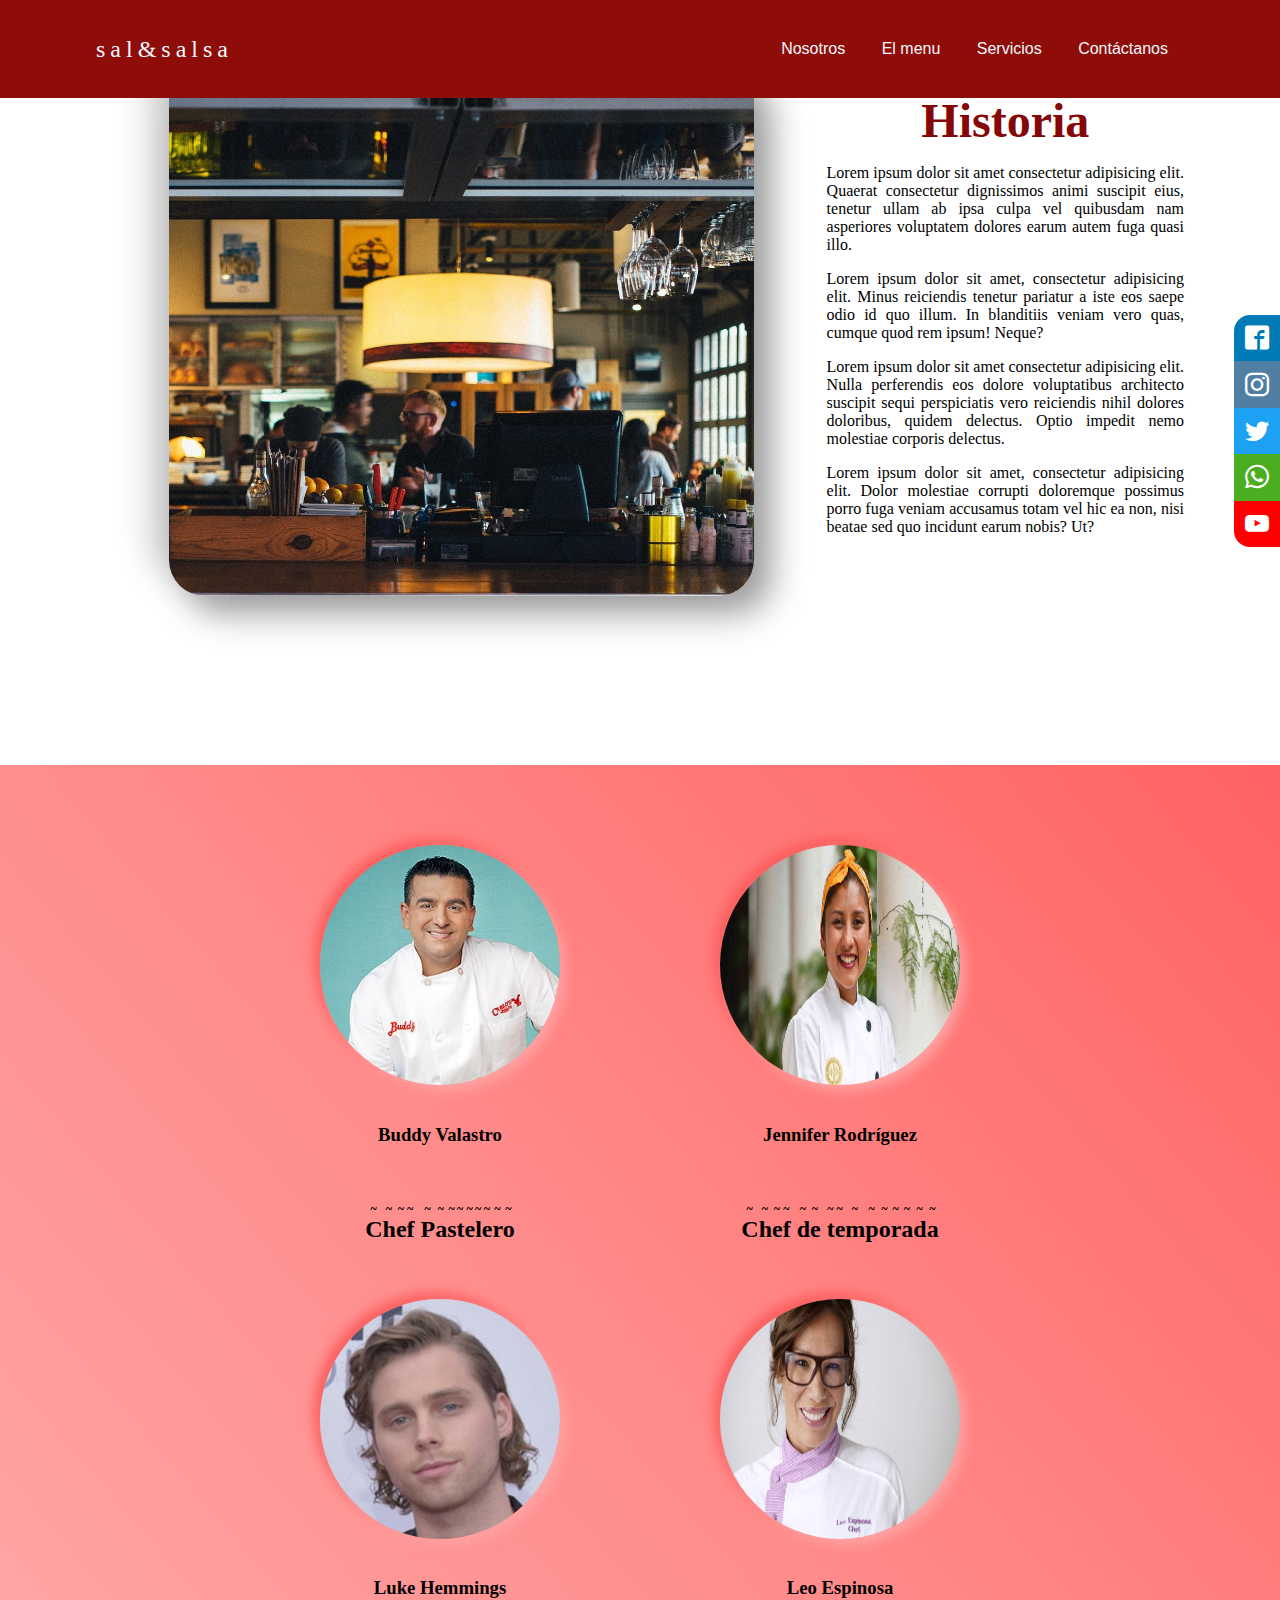
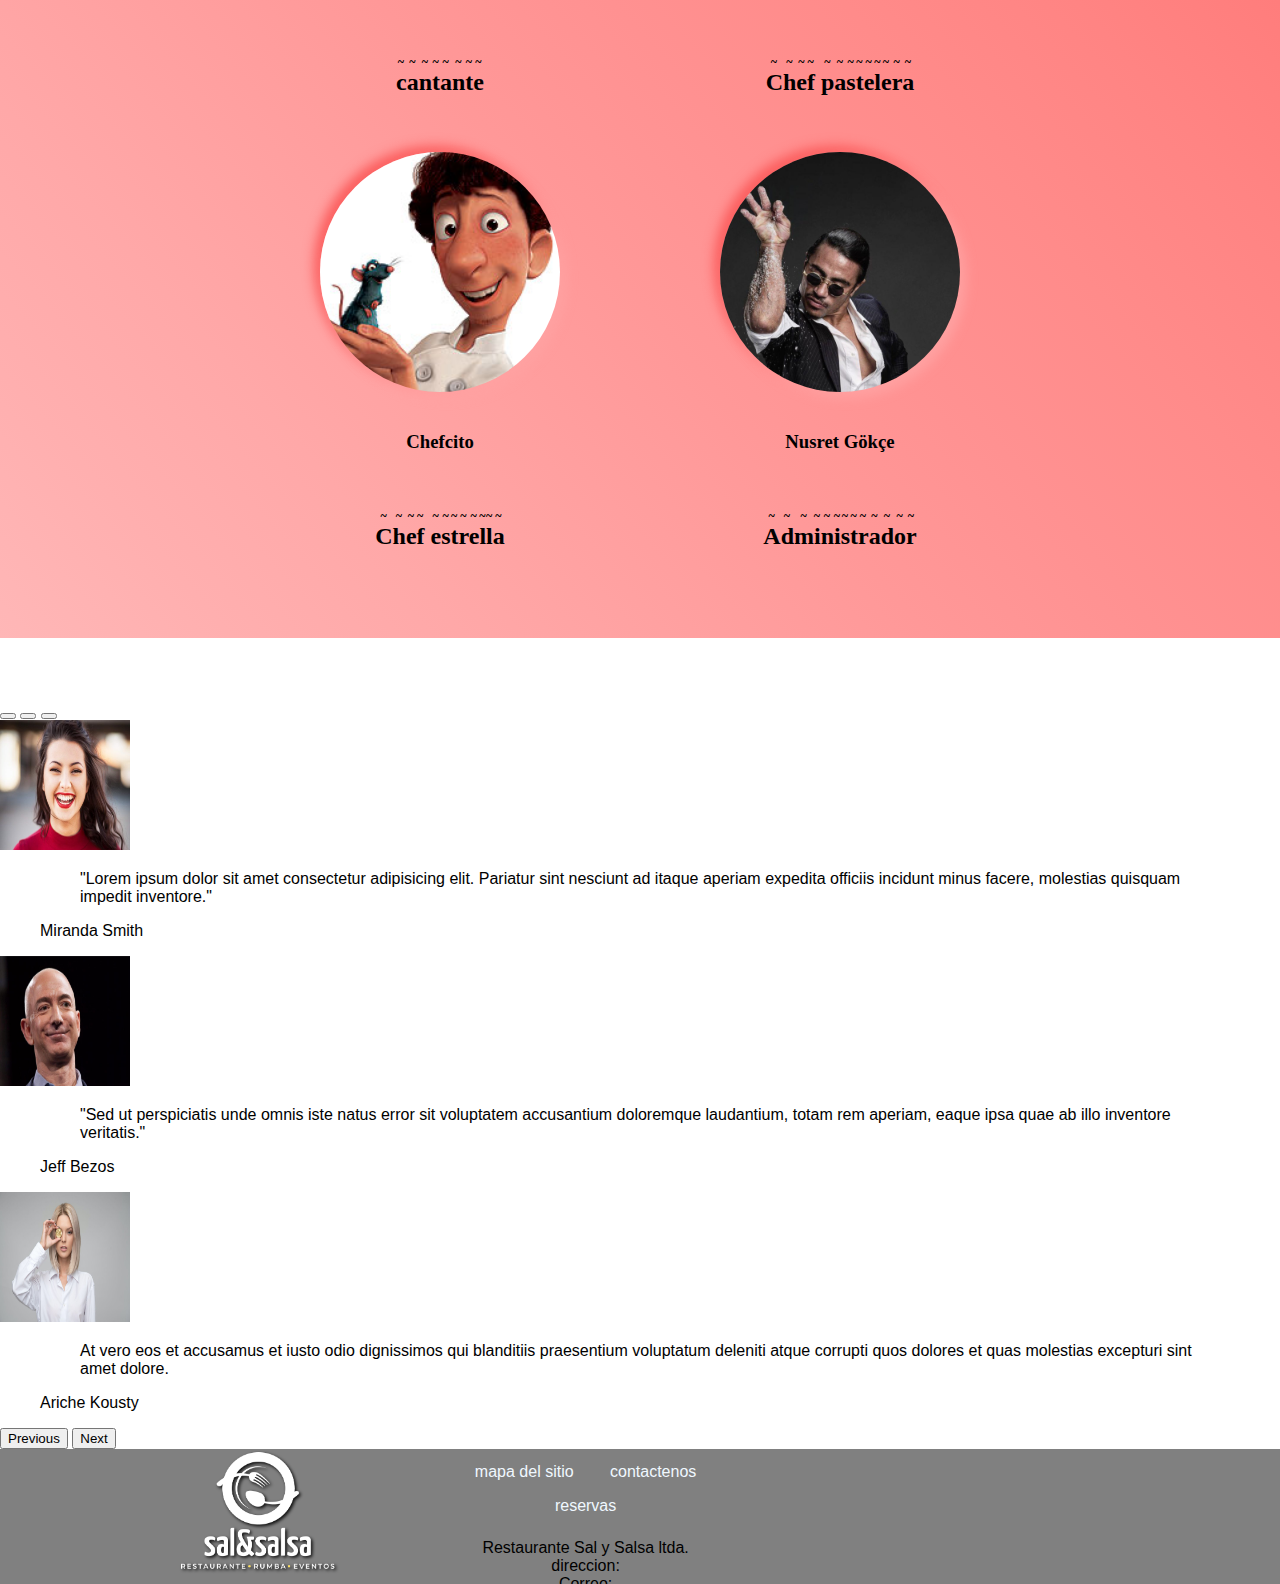
<file: CSS/HTML/nosotros.html>
<!DOCTYPE html>
<html lang="es">
<head>
    <meta charset="UTF-8">
    <!-- mostrar a escale real -->
    <meta name="viewport" content="width=device-width, initial-scale=1">
    <script src="https://code.jquery.com/jquery-3.6.0.min.js"></script>
    <script src="../JS/scripts.js"></script>
    <script
    src="https://cdn.jsdelivr.net/npm/bootstrap@5.1.1/dist/js/bootstrap.bundle.min.js"
    integrity="sha384-/bQdsTh/da6pkI1MST/rWKFNjaCP5gBSY4sEBT38Q/9RBh9AH40zEOg7Hlq2THRZ"
    crossorigin="anonymous"
    ></script>
    <title>acerca de nosotros</title>
    <link rel="stylesheet" href="../CSS/estilos.css">
    <link rel="stylesheet" href="../CSS/font.css">
    <link rel="stylesheet" href="../CSS/estilos-nosotros.css">
    <link
    href="https://cdn.jsdelivr.net/npm/bootstrap@5.1.1/dist/css/bootstrap.min.css"
    rel="stylesheet"
    integrity="sha384-F3w7mX95PdgyTmZZMECAngseQB83DfGTowi0iMjiWaeVhAn4FJkqJByhZMI3AhiU"
    crossorigin="anonymous"
    />

</head>
<body>
    <header style="z-index: 1;"> 
        <div class="contenedor logo-nav-container">
            <a href="index.html" class="logo">sal&salsa</a>
            <span class="ver_menu">ver menu</span>
            <nav class="navegador">
                <ul>
                    <li><a href="nosotros.html">Nosotros</a></li>
                    <li><a href="menu.html">El menu</a></li>
                    <li><a href="servicios.html">Servicios</a></li>
                    <li><a href="contacto.html">Contáctanos</a></li>
                </ul>
            </nav>
        </div>
    </header>
    <div class="social-bar">
        <a href="#" class="icon icon-facebook2" target="_blank"></a>
        <a href="#" class="icon icon-instagram" target="_blank"></a>
        <a href="#" class="icon icon-twitter" target="_blank"></a>
        <a href="#" class="icon icon-whatsapp" target="_blank"></a>        
        <a href="#" class="icon icon-youtube" target="_blank"></a> 
    </div>
    <div class="contenedor centro">
        <div class="nuestra-historia">
            <div class="imagen-historia">
                <img src="../IMAGENES/historia.png" alt="foto-historia">
            </div>
            <div class="texto-historia">
                <h1>Nuestra <br><span>Historia</span></h1>
                <p>
                    Lorem ipsum dolor sit amet consectetur adipisicing elit. Quaerat consectetur dignissimos animi suscipit eius, tenetur ullam ab ipsa culpa vel quibusdam nam asperiores voluptatem dolores earum autem fuga quasi illo.
                </p>
                <p>
                    Lorem ipsum dolor sit amet, consectetur adipisicing elit. Minus reiciendis tenetur pariatur a iste eos saepe odio id quo illum. In blanditiis veniam vero quas, cumque quod rem ipsum! Neque?
                </p>
                <p>
                    Lorem ipsum dolor sit amet consectetur adipisicing elit. Nulla perferendis eos dolore voluptatibus architecto suscipit sequi perspiciatis vero reiciendis nihil dolores doloribus, quidem delectus. Optio impedit nemo molestiae corporis delectus.
                </p>
                <p>
                    Lorem ipsum dolor sit amet, consectetur adipisicing elit. Dolor molestiae corrupti doloremque possimus porro fuga veniam accusamus totam vel hic ea non, nisi beatae sed quo incidunt earum nobis? Ut?
                </p>
            </div>
        </div> 
    </div>
    <div class="trabajadores"> 
        <div class="row align-items-start">
            <div class="trabajador col">
                <img src="../IMAGENES/budy.jpg" alt="trabajador1">
                <h3>Buddy Valastro</h3>
                <h6>Chef Pastelero</h6>
                <h3></h3>
            </div>
            <div class="trabajador col">
                <img src="../IMAGENES/trabajador2.jpg" alt="trabajador2">
                <h3>Luke Hemmings</h3>
                <h6>cantante</h6>
            </div>
            <div class="trabajador col">
                <img src="../IMAGENES/trabajador3.jpg" alt="trabajador3">
                <h3>Chefcito</h3>
                <h6>Chef estrella</h6>
            </div> 
        </div> 

        <div class="row align-items-start">
            <div class="trabajador col">
                <img src="../IMAGENES/trabajadora4.jpg" alt="trabajador4">
                <h3>Jennifer Rodríguez</h3>
                <h6>Chef de temporada</h6>
            </div>
            <div class="trabajador col">
                <img src="../IMAGENES/trabajadora5.jpg" alt="trabajador5">
                <h3>Leo Espinosa</h3>
                <h6>Chef pastelera</h6>
            </div>
            <div class="trabajador col">
                <img src="../IMAGENES/salt bae.jpg" alt="trabajador6">
                <h3>Nusret Gökçe</h3>
                <h6>Administrador</h6>
            </div>
        </div>
    </div>  

    <!--Carrusel-->
    <div id="carouselDarkVariant" class="carousel slide carousel-dark" data-mdb-ride="carousel">
      <!-- Indicators -->
      <div class="carousel-indicators mb-0">
        <button type="button" data-bs-target="#carouselDarkVariant" data-bs-slide-to="0" class="active" aria-current="true" aria-label="Slide 1"></button>
        <button type="button" data-bs-target="#carouselDarkVariant" data-bs-slide-to="1" aria-label="Slide 2"></button>
        <button type="button" data-bs-target="#carouselDarkVariant" data-bs-slide-to="2" aria-label="Slide 3"></button>
      </div>

      <!-- Inner -->
      <div class="carousel-inner pt-2 pb-5">
        <!-- Single item -->
        <div class="carousel-item active">
          <div class="row d-flex justify-content-center">
            <div class="col-md-8 col-lg-9 col-xl-8">
              <div class="d-flex">
                <div class="flex-shrink-0">
                  <img src="../IMAGENES/cliente1.jpg" class="rounded-circle mb-4 mb-lg-0 shadow-2" alt="woman avatar" width="130"
                  height="130">
                </div>
                <div class="flex-grow-1 ms-4 ps-3">
                  <figure>
                    <blockquote class="blockquote mb-4">
                      <p>
                        <i class="fas fa-quote-left fa-lg text-warning me-2"></i>
                        <span class="font-italic">"Lorem ipsum dolor sit amet consectetur adipisicing elit. Pariatur sint nesciunt ad itaque aperiam expedita officiis incidunt minus facere, molestias quisquam impedit inventore."</span>
                      </p>
                    </blockquote>
                    <figcaption class="blockquote-footer">
                      Miranda Smith 
                    </figcaption>
                  </figure>
                </div>
              </div>
            </div>
          </div>
        </div>

        <!-- Single item -->
        <div class="carousel-item">
          <div class="row d-flex justify-content-center">
            <div class="col-md-8 col-lg-9 col-xl-8">
              <div class="d-flex">
                <div class="flex-shrink-0">
                  <img src="../IMAGENES/cliente2.jpg" class="rounded-circle mb-4 mb-lg-0 shadow-2" alt="woman avatar" width="130"
                  height="130">
                </div>
                <div class="flex-grow-1 ms-4 ps-3">
                  <figure>
                    <blockquote class="blockquote mb-4">
                      <p>
                        <i class="fas fa-quote-left fa-lg text-warning me-2"></i>
                        <span class="font-italic">"Sed ut perspiciatis unde omnis iste natus error sit voluptatem accusantium doloremque laudantium, totam rem aperiam, eaque ipsa quae ab illo inventore veritatis."</span>
                      </p>
                    </blockquote>
                    <figcaption class="blockquote-footer">
                      Jeff Bezos 
                    </figcaption>
                  </figure>
                </div>
              </div>
            </div>
          </div>
        </div>

        <!-- Single item -->
        <div class="carousel-item">
          <div class="row d-flex justify-content-center">
            <div class="col-md-8 col-lg-9 col-xl-8">
              <div class="d-flex">
                <div class="flex-shrink-0">
                  <img src="../IMAGENES/cliente3.jpg" class="rounded-circle mb-4 mb-lg-0 shadow-2" alt="woman avatar" width="130"
                  height="130">
                </div>
                <div class="flex-grow-1 ms-4 ps-3">
                  <figure>
                    <blockquote class="blockquote mb-4">
                      <p>
                        <i class="fas fa-quote-left fa-lg text-warning me-2"></i>
                        <span class="font-italic">At vero eos et accusamus et iusto odio dignissimos qui blanditiis praesentium voluptatum deleniti atque corrupti quos dolores et quas molestias excepturi sint amet dolore.</span>
                      </p>
                    </blockquote>
                    <figcaption class="blockquote-footer">
                      Ariche Kousty
                    </figcaption>
                  </figure>
                </div>
              </div>
            </div>
          </div>
        </div>
      </div>
      <!-- Inner -->

      <!-- Controls -->
      <button class="carousel-control-prev" type="button" data-bs-target="#carouselDarkVariant" data-bs-slide="prev">
        <span class="carousel-control-prev-icon" aria-hidden="true"></span>
        <span class="visually-hidden">Previous</span>
      </button>
      <button class="carousel-control-next" type="button" data-bs-target="#carouselDarkVariant" data-bs-slide="next">
        <span class="carousel-control-next-icon" aria-hidden="true"></span>
        <span class="visually-hidden">Next</span>
      </button>
    </div>
    <!-- Carousel wrapper -->

    <footer>
        <div class="contenedor">
            <div class="item_footer" id=imagen>
            <img src="../IMAGENES/logo.png" alt="logo"  >
            
            </div>        
            <div class="item_footer" id="informacion">
                <div>
                    <div class="navegador_inf">
                        <ul>
                            <li><a href="mapa.html">mapa del sitio</a></li>
                            <li><a href="#">contactenos</a></li>
                            <li><a href="#">reservas</a></li>
                        </ul>
                    </div>
                    <div>
                        <p>
                            Restaurante Sal y  Salsa ltda.</br>
                            direccion: </br>
                            Correo: <br>
                            Telefono:
                        </p>
                    </div>
                </div>
            </div>
            <div class="item_footer" id="mapa">
                <iframe src="https://www.google.com/maps/embed?pb=!1m14!1m8!1m3!1d15866.9375883895!2d-75.581929!3d6.166312!3m2!1i1024!2i768!4f13.1!3m3!1m2!1s0x0%3A0xa36cff0cbbf71786!2sParque%20Principal%20Envigado%20Marceliano%20V%C3%A9lez%20Barreneche.!5e0!3m2!1ses!2sco!4v1631394128776!5m2!1ses!2sco" frameborder="0"></iframe> </div>
                    
           
        </div>
    </footer>
</body>
</html>
</file>
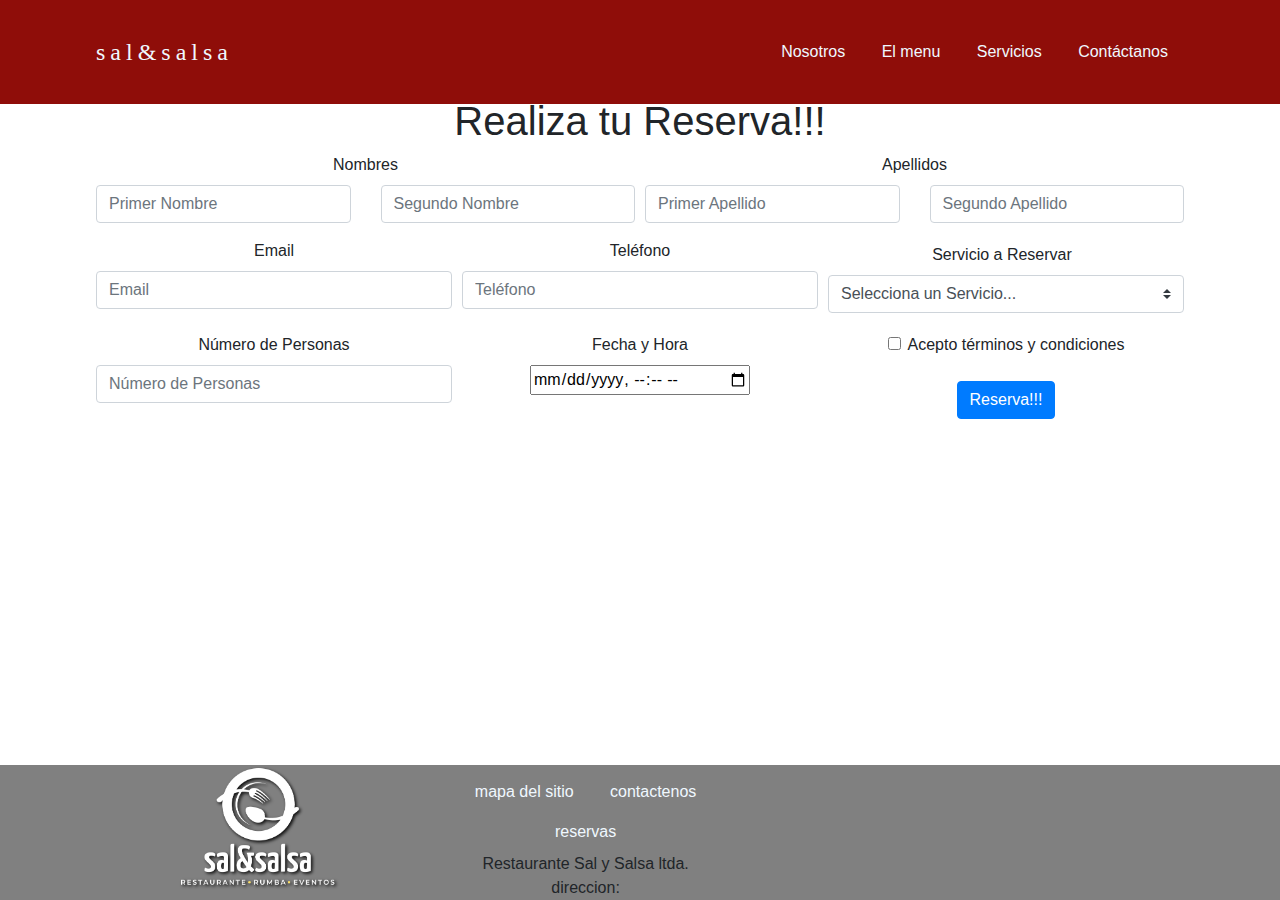
<file: CSS/HTML/reservas.html>
<!DOCTYPE html>
<html lang="es">
<head>
    <meta charset="UTF-8">
    <meta name="viewport" content="width=device-width, initial-scale=1.0">
    <link rel="shortcut icon" href="./images/favicon.png" type="image/x-icon">
    <link rel="stylesheet" href="https://stackpath.bootstrapcdn.com/bootstrap/4.3.1/css/bootstrap.min.css" integrity="sha384-ggOyR0iXCbMQv3Xipma34MD+dH/1fQ784/j6cY/iJTQUOhcWr7x9JvoRxT2MZw1T" crossorigin="anonymous">
    <title>Reservas</title>
    <link rel="stylesheet" href="../CSS/estilos.css">
    <link rel="stylesheet" href="../CSS/font.css">

    <script src="https://code.jquery.com/jquery-3.3.1.slim.min.js" integrity="sha384-q8i/X+965DzO0rT7abK41JStQIAqVgRVzpbzo5smXKp4YfRvH+8abtTE1Pi6jizo" crossorigin="anonymous"></script>
    <script src="https://cdnjs.cloudflare.com/ajax/libs/popper.js/1.14.7/umd/popper.min.js" integrity="sha384-UO2eT0CpHqdSJQ6hJty5KVphtPhzWj9WO1clHTMGa3JDZwrnQq4sF86dIHNDz0W1" crossorigin="anonymous"></script>
    <script src="https://stackpath.bootstrapcdn.com/bootstrap/4.3.1/js/bootstrap.min.js" integrity="sha384-JjSmVgyd0p3pXB1rRibZUAYoIIy6OrQ6VrjIEaFf/nJGzIxFDsf4x0xIM+B07jRM" crossorigin="anonymous"></script>
</head>
<body>
    <header>
        <div class="contenedor logo-nav-container">
            <a href="index.html" class="logo">sal&salsa</a>
            <span class="ver_menu">ver menu</span>
            <nav class="navegador">
                <ul>
                    <li><a href="nosotros.html">Nosotros</a></li>
                    <li><a href="menu.html">El menu</a></li>
                    <li><a href="servicios.html">Servicios</a></li>
                    <li><a href="contacto.html">Contáctanos</a></li>
                </ul>
            </nav>
        </div>
    </header>

    <div class="contenedor centro">
        <h1 align="center" style="margin-top: 3%;">Realiza tu Reserva!!!</h1>
        <form>
            <div class="form-row">
                <div class="form-group col-md-6">
                    <label for="inputEmail4">Nombres</label>
                    <div class="row">
                        <div class="col">
                            <input type="text" class="form-control" placeholder="Primer Nombre" required>
                        </div>
                        <div class="col">
                            <input type="text" class="form-control" placeholder="Segundo Nombre">
                        </div>
                    </div>
                </div>
                <div class="form-group col-md-6">
                    <label for="inputEmail4">Apellidos</label>
                    <div class="row">
                        <div class="col">
                            <input type="text" class="form-control" placeholder="Primer Apellido" required>
                        </div>
                        <div class="col">
                            <input type="text" class="form-control" placeholder="Segundo Apellido">
                        </div>
                    </div>
                </div>
                <div class="form-group col-md-4">
                    <label for="inputEmail4">Email</label>
                    <input type="email" class="form-control" id="inputEmail4" placeholder="Email">
                </div>
                <div class="form-group col-md-4">
                    <label for="inputEmail4">Teléfono</label>
                    <input type="number" class="form-control" id="inputEmail4" placeholder="Teléfono">
                </div>
                <div class="form-group col-md-4">
                    <label class="my-1 mr-2" for="inlineFormCustomSelectPref">Servicio a Reservar</label>
                    <select class="custom-select my-1 mr-sm-2" id="inlineFormCustomSelectPref">
                        <option selected>Selecciona un Servicio...</option>
                        <option value="1">Celebración de Cumpleaños</option>
                        <option value="2">Aniversario</option>
                        <option value="3">Fiestas Infantiles</option>
                        <option value="4">Declaraciones o Propuestas</option>
                        <option value="5">Despedidas</option>
                        <option value="6">Cena con Amigos</option>
                    </select>
                </div>
                <div class="form-group col-md-4">
                    <label for="inputEmail4">Número de Personas</label>
                    <input type="number" class="form-control" id="inputEmail4" placeholder="Número de Personas">
                </div>
                <div class="form-group col-md-4">
                    <label for="inputState">Fecha y Hora</label><br>
                    <input type="datetime-local" name="fechaHora">
                </div>
                <div class="form-group col-md-4">
                    <div class="form-check">
                        <input class="form-check-input" type="checkbox" id="gridCheck">
                        <label class="form-check-label" for="gridCheck">Acepto términos y condiciones</label>
                    </div><br>
                    <button type="submit" class="btn btn-primary">Reserva!!!</button>
                </div>
                
            </div>
        </form>
    </div>
    <!-- footer -->
    <footer>
        <div class="contenedor">
            <div class="item_footer" id=imagen>
            <img src="../IMAGENES/logo.png" alt="logo"  >
            <!---<div class="img"></div>-->
            </div>        
            <div class="item_footer" id="informacion">
                <div>
                    <div class="navegador_inf">
                        <ul>
                            <li><a href="mapa.html">mapa del sitio</a></li>
                            <li><a href="#">contactenos</a></li>
                            <li><a href="reservas.html">reservas</a></li>
                        </ul>
                    </div>
                    <div>
                        <p>
                            Restaurante Sal y  Salsa ltda.</br>
                            direccion: </br>
                            Correo: <br>
                            Telefono:
                        </p>
                    </div>
                </div>
            </div>
            <div class="item_footer" id="mapa">
                <iframe src="https://www.google.com/maps/embed?pb=!1m14!1m8!1m3!1d15866.9375883895!2d-75.581929!3d6.166312!3m2!1i1024!2i768!4f13.1!3m3!1m2!1s0x0%3A0xa36cff0cbbf71786!2sParque%20Principal%20Envigado%20Marceliano%20V%C3%A9lez%20Barreneche.!5e0!3m2!1ses!2sco!4v1631394128776!5m2!1ses!2sco" frameborder="0"></iframe> </div>
                    
           
        </div>
    </footer>
    
</body>
</html>
</file>
<file: CSS/CSS/estilos.css>
*{
    box-sizing: border-box;
}

/*-------------------------------------cabecera--------------------------------*/
header{
    background-color: #8F0D09;
    margin: 0%;
    color: #D6DB48;
    padding: 2rem 0;
    position: fixed;
    left: 0;
    top: 0;
    width: 100%;
    min-height: 10%;
    z-index: 1;
}
header a{
    color: aliceblue;
    text-decoration: none;
    

}
.navegador ul{
    margin: 0%;
    padding: 0%;
    list-style: none;
}
.navegador ul li{
    display: inline-block;
}

.navegador ul li a{
    display: block;
    padding: 0.5rem 1rem;
    transition: all 0.4s linear;
    border-radius: 5px;
}
/*cambiar color al pasar el mouse*/
.navegador ul li a:hover {
    background-color: #ccc;

}
.ver_menu{
   display: none;
}

.logo{
    letter-spacing: 5px ;
    font-size: 1.5em;
    font-family: fantasy;
}

.logo-nav-container{
    display: flex;
    justify-content: space-between;
    align-items: center;
    /* si un elemento no forzar elementos a estar a el lado si no lo permite el tamaño*/
    flex-wrap: wrap;
}

/* ajustar a pantallas pequeñas*/
@media only screen and (max-width: 767px) {
    .navegador{
        width: 100%;
        margin-top: 1rem;
    }
    .navegador ul{
        display: none;
    }
    .navegador ul.mostrar{
        display: block;
    }
    .navegador ul li{
        display: block;
    }
    .navegador ul li a{
        display: block;
        padding: 0.5rem 0;
        transition: all 0.4s linear;
        border-radius: 5px;
    }
    /*.centro{
        padding-top: 15rem;
    }*/
    .ver_menu{
        display: block;
        cursor: pointer;
        padding: 0.5rem 1rem;
    }
}




/* -------------------------------cuerpo--------------------------------------*/

body{
    width: 100%;
    font-family: Arial, Helvetica, sans-serif;
    margin: 0%;
    height: 100%;
    
}
html{
    height: 100%;

}

.contenedor{
    width: 85%;
    max-width: 1250px;
    text-align: center;
    margin: 0 auto;
}   

.centro{
    min-height: 85%;
    padding-top: 5%;
    
}
footer {
    width: 100%;
    height: 15%;
    background-color: gray;
    overflow: hidden;
}





/*---------------------------------footer----------------------------------------*/


.item_footer{
    width: 30%;
    height: 70%; 
    float: left;
    position: relative;
    

}
.item_footer img{
    max-width: 50%;
    max-height:50%;
    min-width: 50%;
    min-height: 50%;
}
.navegador_inf{
    padding-top: 2%;
}
.item_footer iframe{
    padding: 3%;
    height: 10%;
    max-width: 200px;
    max-height: 120px;
}
.navegador_inf ul{
    margin: 0%;
    padding: 0%;
    list-style: none;
}
.navegador_inf ul li{
    display: inline-block;
}

.navegador_inf ul li a{
    display: block;
    padding: 0.5rem 1rem;
    transition: all 0.4s linear;
    border-radius: 5px;
    text-decoration: none;
}
/*cambiar color al pasar el mouse*/
.navegador_inf ul li a:hover {
    background-color: #ccc;

}
footer a{
    color: aliceblue;
    text-decoration: none;
}
/*----------------------social bar----------------*/
.social-bar{
    position: fixed;
    right: 0%;
    top: 35%;
    font-size: 1.5rem;
    display: flex;
    flex-direction: column;
    align-items: flex-end;
    z-index: 100;
}
.icon{
    color: white;
    text-decoration: none;
    padding: 0.7rem;
    display: flex;
    transition: all 0.5s;

}
.icon-facebook2{
    background-color: #007bb6;
}
.icon-instagram{
    background-color: #517fa4;
}
.icon-twitter{
    background-color: #1da1f2;
}
.icon-whatsapp{
    background-color: #4aae20;
}
.icon-youtube{
    background-color: #ff0000;
}
.icon:first-child{
    border-radius: 1rem 0 0 0;
}
.icon:last-child{
    border-radius: 0 0 0 1rem;
}
.icon:hover{
    padding-right: 3rem;
    border-radius: 1rem 0 0 1rem;
    box-shadow: 0 0 0.5rem rgba(0, 0,  0, 0.42);
}
</file>
<file: CSS/CSS/font.css>
@font-face {
  font-family: 'icomoon';
  src:  url('fonts/icomoon.eot?mtma0c');
  src:  url('fonts/icomoon.eot?mtma0c#iefix') format('embedded-opentype'),
    url('fonts/icomoon.ttf?mtma0c') format('truetype'),
    url('fonts/icomoon.woff?mtma0c') format('woff'),
    url('fonts/icomoon.svg?mtma0c#icomoon') format('svg');
  font-weight: normal;
  font-style: normal;
  font-display: block;
}

[class^="icon-"], [class*=" icon-"] {
  /* use !important to prevent issues with browser extensions that change fonts */
  font-family: 'icomoon' !important;
  speak: never;
  font-style: normal;
  font-weight: normal;
  font-variant: normal;
  text-transform: none;
  line-height: 1;

  /* Better Font Rendering =========== */
  -webkit-font-smoothing: antialiased;
  -moz-osx-font-smoothing: grayscale;
}

.icon-facebook2:before {
  content: "\ea91";
}
.icon-instagram:before {
  content: "\ea92";
}
.icon-whatsapp:before {
  content: "\ea93";
}
.icon-twitter:before {
  content: "\ea96";
}
.icon-youtube:before {
  content: "\ea9d";
}
</file>
<file: CSS/carrito.css>
.table__productos{
    display: flex;
}
.table__productos > img{
    width: 9rem;
    object-fit: contain;
    border-radius: 6px;
    margin-right: 20px;
}
.table__cantidad > input{
    width: 40px;
    border: none;
    outline: 0;
    font-size: 16px;
    font-weight: 700;
    margin-right: 30px;
    margin-bottom: 20px; 
}
.carrito{
    margin-top: 6rem;
}
</file>
<file: CSS/CSS/estilos-servicios.css>
.texto-servicios {
    text-align: justify;
    font-family: Georgia, 'Times New Roman', Times, serif;
    color: black;
    margin-top: 1rem;
}

.titulo-servicio {
    text-align: center;
    font-family: 'Franklin Gothic Medium', 'Arial Narrow', Arial, sans-serif;
    font-size: 2rem;
    color: rgb(255, 136, 0);
}
</file>
<file: CSS/CSS/pedidos.css>
.menu-button{
    cursor: pointer;
}


.dishes{
    opacity: 0;
}

.show{
    opacity: 1;
    transition: opacity 1.5s ease-in-out;
}
</file>
<file: CSS/CSS/menu.css>
/* ---------------------------titulo--------------------*/
.titulo{ 
    
    width: 100%;
    height: 20%;
    min-height: 150px;
    padding: 0%;
}
.titulo h1{
    color: brown;
    font-family: Impact, Haettenschweiler, 'Arial Narrow Bold', sans-serif;
    text-align:left ; 
    padding: 25px;

    
}
.titulo a{
    text-decoration: none;
    text-align:right ;
    
    text-align: center;
    border: #000 2px;
    background-color: brown;
    padding: 5px;
    color: #fff;
    border-radius: 5px;
    
}
.titulo .botom{
    
    cursor: pointer;
    border: #000;
    width: 100%;

}


/*------------------------------menu--------------------------------*/
.body_menu{
    margin: 0;
    padding: 0px;
    font-family: Impact, Haettenschweiler, 'Arial Narrow Bold', sans-serif;

}
.galeria{
    width: 95%;
    margin: auto;
    list-style: none;
    padding: 2%;
    box-sizing: border-box;
    display: flex;
    flex-wrap: wrap;
}
.galeria li{
    width: 30%;
    margin: 5px;
    
}
.body_menu a{
    text-decoration: none;
    color: #000;
    
}
.galeria .item{
    width: 100%;
    height: 20%;
    


}
.galeria .item img{
    width: 100%;
    
}
/*----------modal----------*/
.modal{
    display: none;
}

.modal:target{
    display: block;
    position: fixed;
    background: rgba(0, 0, 0, 0.8);
    top: 10%;
    left: 0;
    width: 100%;
    height: 100%;
}
.modal h3{
    color: seashell;
    font-size: 30px;
    text-align: center;
    margin: 15px;
}
.imagen{
    width: 100%;
    height: 50%;
    display: flex;
    justify-content: center;
    align-items: center;
}
.imagen a{
    color: #fff;
    font-size: 40px;
    margin: 0 10px;
}
.imagen a:nth-child(2){
    margin: 0;
    height: 100%;
    flex-shrink: 2;
}



.imagen .descripcion{
    width: 500px;
    height: 100%;
    max-width: 100%;
    border: 7px solid #fff;
    border-radius: 5px;

}
.descripcion  img{
    width: 100%;
    height: 85%;
    padding-bottom: 0;

}
.descripcion p{
    background: #fff;
    width: 100%;
    height: 15%;
    margin: 0;
}
.cerrar{
    display: block;
    background: #fff;
    width: 30px;
    height: 30px;
    margin: 15px auto;
    text-align: center;
    font-size: 25px;
    padding: 2px;
    border-radius: 50%;
    line-height: 25px;
}




/*
.body_menu img{
    width: 100%;
    margin: 0;
}
.row{
    display: flex;
    flex-wrap: wrap;
}
.item{
    border-color: gray;
    border-width: 3px;
    border-style: solid;
}
.colum{
    flex: 33.33%;
    padding: 1px;
}

@media (max-width: 600px){
    .colum{
        flex: 100%;
    }
}

@media (max-width: 800px){
    .colum{
        flex: 50%;
    }
}*/
</file>
<file: CSS/CSS/estilos-nosotros.css>
.nuestra-historia {
    display: flex;
    flex-direction: row;
}

.imagen-historia {
    padding-bottom: 2rem;
}

.imagen-historia img {
    width: 80%;
    background-size: cover;
    height: auto;
    border-radius: 36px;
    box-shadow:  17px 17px 34px #999999,
                -17px -17px 34px #c7c7c7;
    max-width: 100%;
}

.texto-historia {
    width: 50%;
}

.texto-historia p {
    text-align: justify;
    font-family: 'Times New Roman', Times, serif;
}

.texto-historia h1 {
    font-size: 1rem;
    font-family: Georgia, 'Times New Roman', Times, serif;
    color: rgb(255, 106, 0);
}

.texto-historia h1 span {
    font-size: 3rem;
    color: rgb(134, 7, 7);
}

.trabajadores {
    width: 100%;
    background-image: linear-gradient(to right top, #ffb7b7, #ffafaf, #ffa8a8, #ffa0a0, #ff9898, #ff9191, #ff8b8a, #ff8483, #ff7c7b, #ff7473, #ff6b6a, #ff6262);
    display: flex;
    flex-direction: row;
    flex-wrap: wrap;
    justify-content: center; 
    padding: 2rem;
    margin-bottom: 4rem;
}

.trabajador {
    margin-right: 5rem;
    margin-left: 5rem;
    margin-top: 3rem;
    margin-bottom: 3rem;
}

.trabajador img {
    border-radius: 50%;
    box-shadow:  6px 6px 12px #ffa2a2,
                -6px -6px 12px #fc5d5d; 
    height: 15rem;
    width: 15rem;
    margin-bottom: 1rem;    
}

.trabajador h3, h6 {
    text-align: center;
    color: rgb(0, 0, 0);
    font-family: 'Times New Roman', Times, serif; 
}

.trabajador h3 {
    font-weight: bold;
}

.trabajador h6 {
    font-size: 1.5rem;
    text-emphasis: '~';
    -webkit-text-emphasis: '~';
}
</file>
